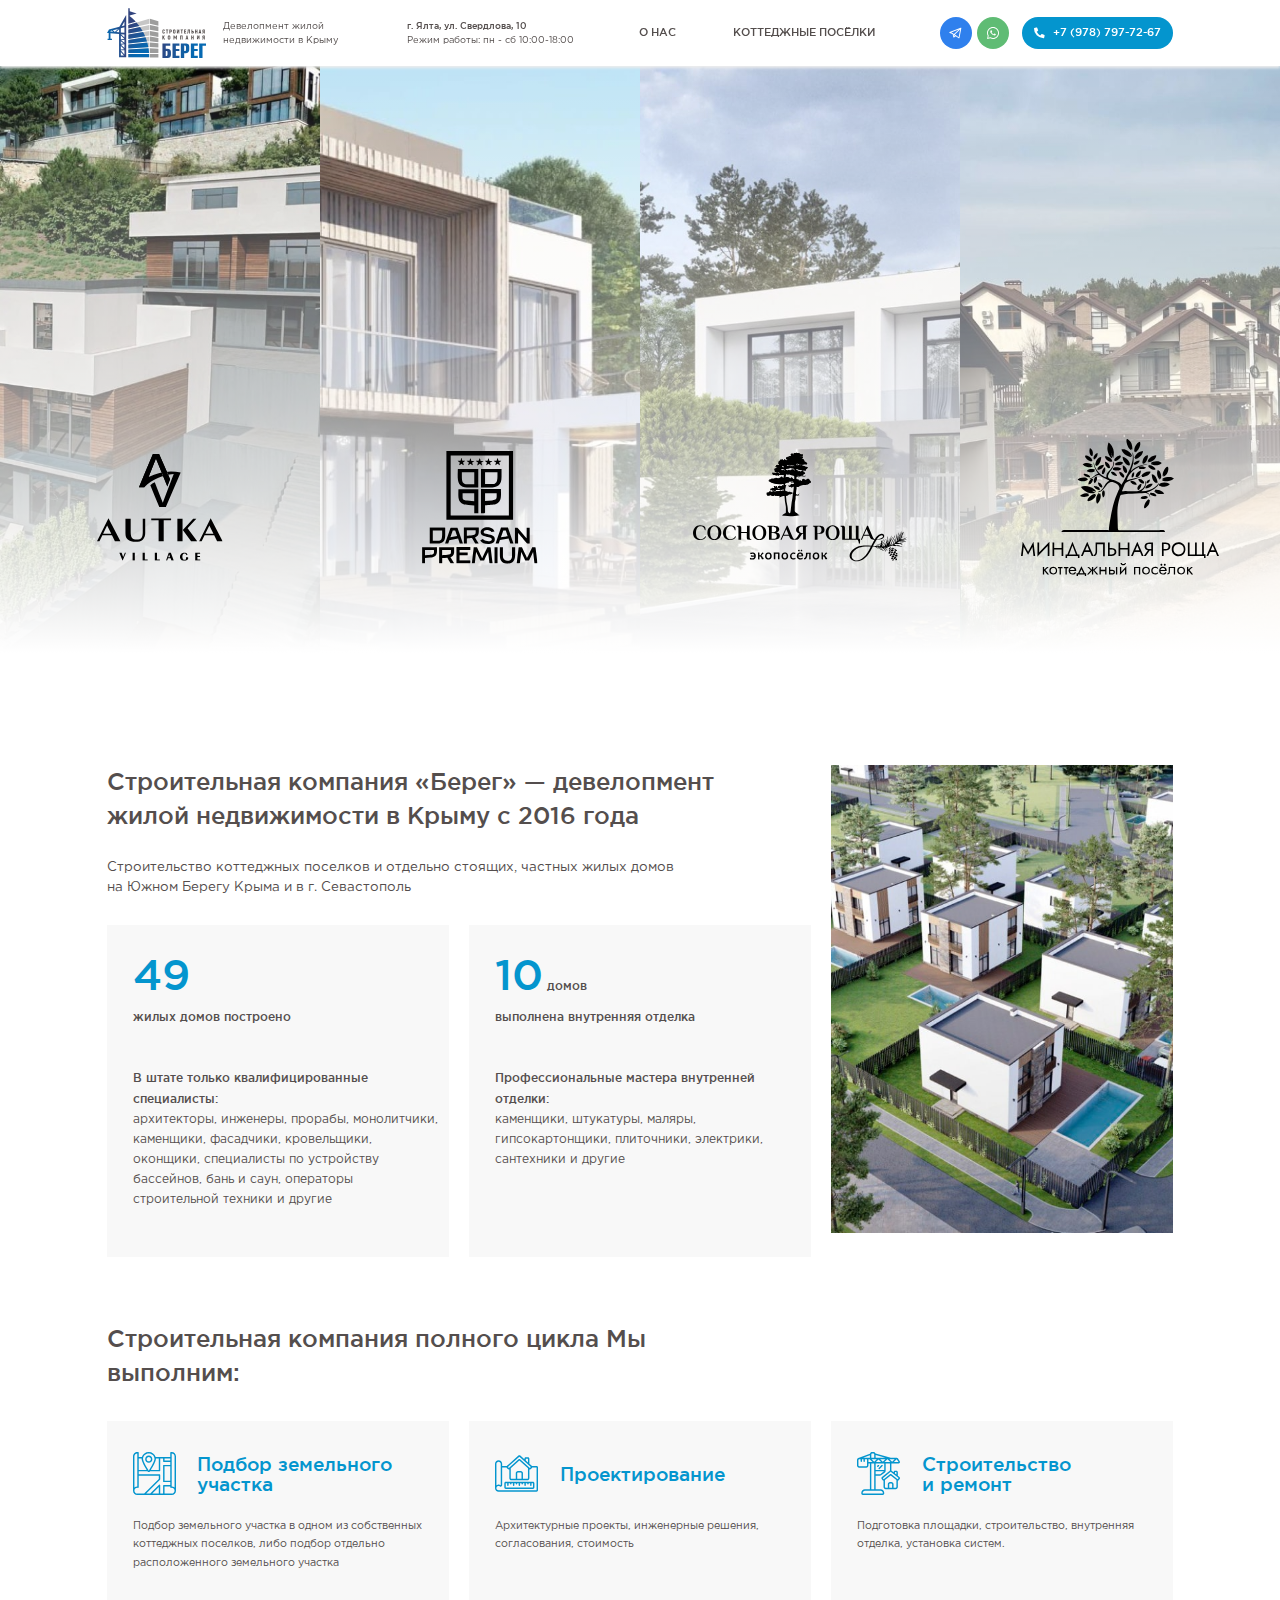
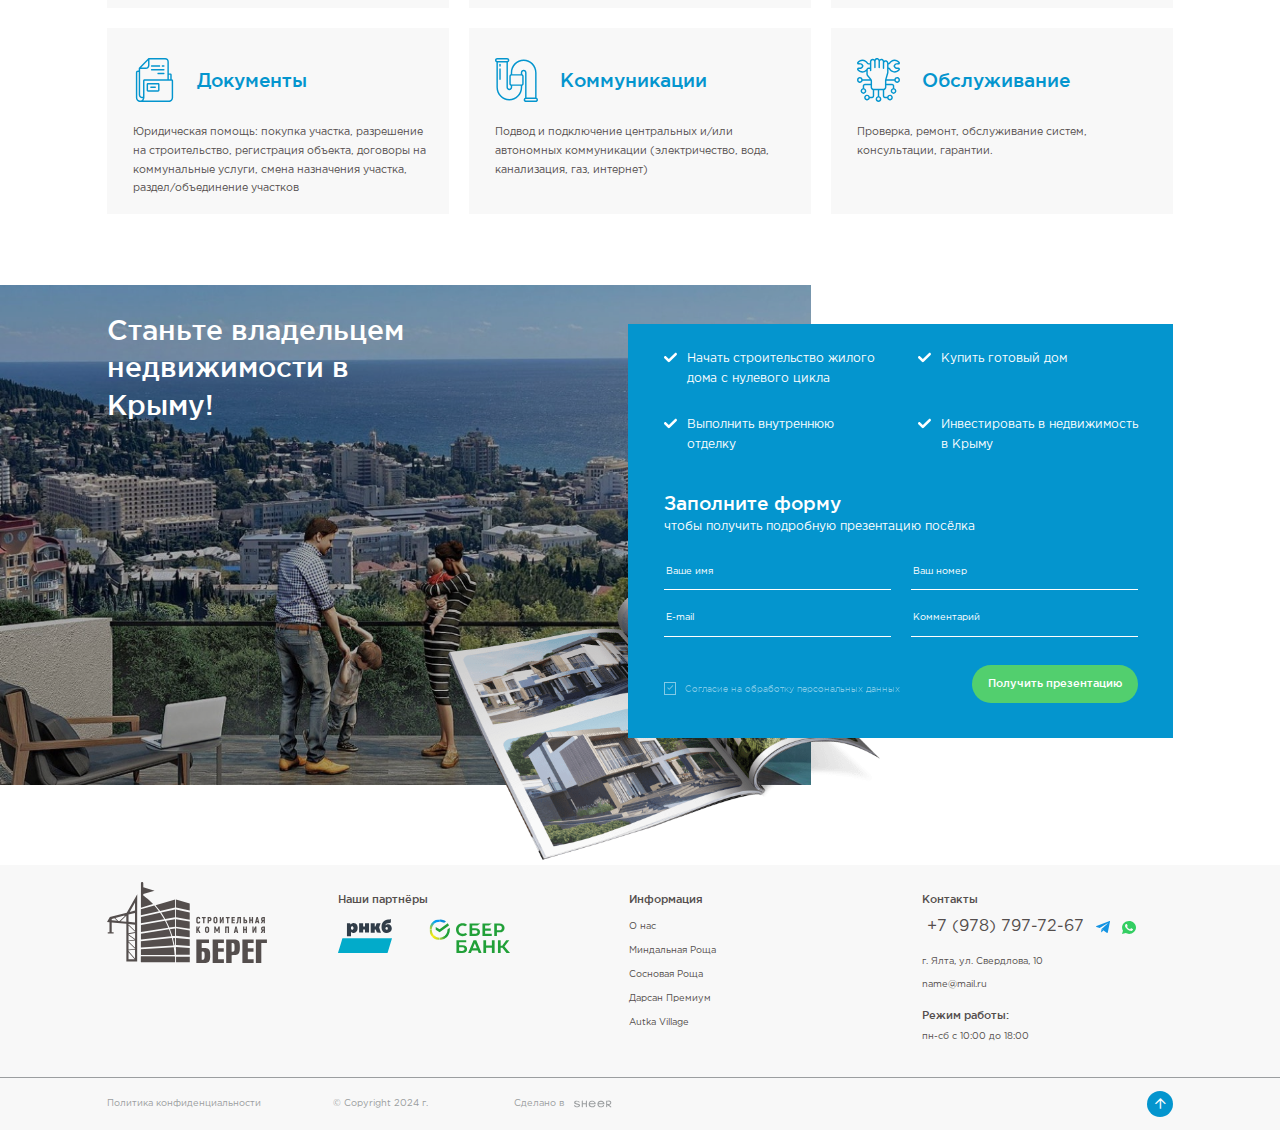
<file: index.html>
<!DOCTYPE html>
<!--[if lt IE 7]><html lang="ru" class="lt-ie9 lt-ie8 lt-ie7"><![endif]-->
<!--[if IE 7]><html lang="ru" class="lt-ie9 lt-ie8"><![endif]-->
<!--[if IE 8]><html lang="ru" class="lt-ie9"><![endif]-->
<!--[if gt IE 8]><!-->
<html lang="ru">
<!--<![endif]-->
<head>
	<meta charset="utf-8" />
	<title>Заголовок</title>
	<meta http-equiv="X-UA-Compatible" content="IE=edge" />
	<meta name="viewport" content="width=device-width, initial-scale=1, maximum-scale=1">
	<meta name="format-detection" content="telephone=no" />
	<link rel="shortcut icon" href="favicon.png" />
	<link rel="stylesheet" href="libs/bootstrap/bootstrap-grid.css" />
	<link rel="stylesheet" href="libs/fontawesome-free-5.12.0-web/css/all.min.css" />
	<link rel="stylesheet" href="libs/fancybox-master/dist/jquery.fancybox.min.css" />
	<link rel="stylesheet" href="libs/slick-1.5.9/slick/slick.css" />
	<link rel="stylesheet" href="libs/slick-1.5.9/slick/slick-theme.css" />
	<link rel="stylesheet" href="css/fonts.css" />
	<link rel="stylesheet" href="css/main.css?ver=1.1" />
	<link rel="stylesheet" href="css/media.css?ver=1.1" />
</head>
<body>

	<div class="wrapper">

		<header class="header">
			<div class="container">
				<div class="header__wrapper">
					<span class='sandwich'>
						<span class='sw-topper'></span>
						<span class='sw-bottom'></span>
						<span class='sw-footer'></span>
					</span>
					<div class="logo-wrap">
						<a href="#" class="logo">
							<img src="img/logo.svg" alt="alt">
						</a>
						<div class="logo-descr">Девелопмент жилой недвижимости в Крыму</div>
					</div>
					<div class="header__info">
						<p><strong>г. Ялта, ул. Свердлова, 10</strong></p>
						<p>Режим работы: пн - сб 10:00-18:00</p>
					</div>
					<ul class="menu">
						<li><a href="#">О нас</a></li>
						<li><a href="#">Коттеджные посёлки</a></li>
					</ul>
					<div class="header__contacts">
						<ul class="list-socials">
							<li><a href="#" target="_blank"><img src="img/tg.svg" alt="alt"></a></li>
							<li><a href="#" target="_blank"><img src="img/wp.svg" alt="alt"></a></li>
						</ul>
						<a href="tel:+79787977267" class="btn-main btn-main_phone"><i class="fas fa-phone-alt"></i>+7 (978) 797-72-67</a>
					</div>
				</div>
			</div>
			<div class="menu-mobile">
				<ul class="menu">
					<li><a href="#">О нас</a></li>
					<li><a href="#">Коттеджные посёлки</a></li>
				</ul>
				<div class="header__contacts">
					<ul class="list-socials">
						<li><a href="#" target="_blank"><img src="img/tg.svg" alt="alt"></a></li>
						<li><a href="#" target="_blank"><img src="img/wp.svg" alt="alt"></a></li>
					</ul>
					<a href="tel:+79787977267" class="btn-main"><i class="fas fa-phone-alt"></i>+7 (978) 797-72-67</a>
				</div>
				<div class="header__info">
					<p><strong>г. Ялта, ул. Свердлова, 10</strong></p>
					<p>Режим работы: пн - сб 10:00-18:00</p>
				</div>
			</div>
			<div class="menu-overlay"></div>
		</header>

		<section class="billbord">
			<div class="wrap-billbord">
				<a href="#" class="item-billbord">
					<span class="item-billbord__image">
						<img src="img/billbord1.jpg" alt="alt">
					</span>
					<span class="item-billbord__logo">
						<img src="img/logo_billbord1.svg" alt="alt">
					</span>
				</a>
				<a href="#" class="item-billbord">
					<span class="item-billbord__image">
						<img src="img/billbord2.jpg" alt="alt">
					</span>
					<span class="item-billbord__logo">
						<img src="img/logo_billbord2.svg" alt="alt">
					</span>
				</a>
				<a href="#" class="item-billbord">
					<span class="item-billbord__image">
						<img src="img/billbord3.jpg" alt="alt">
					</span>
					<span class="item-billbord__logo">
						<img src="img/logo_billbord3.svg" alt="alt">
					</span>
				</a>
				<a href="#" class="item-billbord">
					<span class="item-billbord__image">
						<img src="img/billbord4.jpg" alt="alt">
					</span>
					<span class="item-billbord__logo">
						<img src="img/logo_billbord4.svg" alt="alt">
					</span>
				</a>
			</div>
		</section>

		<section class="about">
			<div class="container">
				<div class="row">
					<div class="col-lg-8">
						<h2 class="title-section">Строительная компания «Берег» — девелопмент жилой недвижимости в Крыму с 2016 года</h2>
						<div class="descr-section">Строительство коттеджных поселков и отдельно стоящих, частных жилых домов на Южном Берегу Крыма и в г. Севастополь</div>
						<div class="row row_main">
							<div class="col-md-6">
								<div class="item-about">
									<div class="item-about__head"><span>49</span></div>
									<div class="item-about__title">жилых домов построено </div>
									<p><strong>В штате только квалифицированные специалисты:</strong></p>
									<p>архитекторы, инженеры, прорабы, монолитчики, каменщики, фасадчики, кровельщики, оконщики, специалисты по устройству бассейнов, бань и саун, операторы строительной техники и другие</p>
								</div>
							</div>
							<div class="col-md-6">
								<div class="item-about">
									<div class="item-about__head"><span>10</span> домов</div>
									<div class="item-about__title">выполнена внутренняя отделка</div>
									<p><strong>Профессиональные мастера внутренней отделки:</strong></p>
									<p>каменщики, штукатуры, маляры, гипсокартонщики, плиточники, электрики, сантехники и другие</p>
								</div>
							</div>
						</div>
					</div>
					<div class="col-lg-4">
						<img src="img/about.jpg" alt="alt">
					</div>
				</div>
			</div>
		</section>

		<section class="services">
			<div class="container">
				<h2 class="title-section">Строительная компания полного цикла Мы выполним:</h2>
				<div class="row row_main">
					<div class="col-lg-4 col-md-6">
						<div class="item-service">
							<div class="item-service__head"><img src="img/ic_service1.svg" alt="alt">Подбор земельного участка</div>
							<p>Подбор земельного участка в одном из собственных коттеджных поселков, либо подбор отдельно расположенного земельного участка</p>
						</div>
					</div>
					<div class="col-lg-4 col-md-6">
						<div class="item-service">
							<div class="item-service__head"><img src="img/ic_service2.svg" alt="alt">Проектирование</div>
							<p>Архитектурные проекты, инженерные решения, согласования, стоимость</p>
						</div>
					</div>
					<div class="col-lg-4 col-md-6">
						<div class="item-service">
							<div class="item-service__head"><img src="img/ic_service3.svg" alt="alt">Строительство <br>и ремонт</div>
							<p>Подготовка площадки, строительство, внутренняя отделка, установка систем.</p>
						</div>
					</div>
					<div class="col-lg-4 col-md-6">
						<div class="item-service">
							<div class="item-service__head"><img src="img/ic_service4.svg" alt="alt">Документы</div>
							<p>Юридическая помощь: покупка участка, разрешение на строительство, регистрация объекта, договоры на коммунальные услуги, смена назначения участка, раздел/объединение участков</p>
						</div>
					</div>
					<div class="col-lg-4 col-md-6">
						<div class="item-service">
							<div class="item-service__head"><img src="img/ic_service5.svg" alt="alt">Коммуникации</div>
							<p>Подвод и подключение центральных и/или автономных коммуникации (электричество, вода, канализация, газ, интернет)</p>
						</div>
					</div>
					<div class="col-lg-4 col-md-6">
						<div class="item-service">
							<div class="item-service__head"><img src="img/ic_service6.svg" alt="alt">Обслуживание</div>
							<p>Проверка, ремонт, обслуживание систем, консультации, гарантии.</p>
						</div>
					</div>
				</div>
			</div>
		</section>

		<section class="presentation">
			<div class="container">
				<div class="row">
					<div class="col-lg-8">
						<div class="presentation__wrap">
							<h2 class="title-section">Станьте владельцем  недвижимости в Крыму!</h2>
							<div class="presentation__image">
								<img src="img/presentation.jpg" alt="alt">
							</div>
							<div class="presentation__mockup">
								<img src="img/mockup.png" alt="alt">
							</div>
						</div>
					</div>
					<div class="col-lg-4">
						<div class="form-main">
							<ul class="list-block">
								<li>Начать строительство жилого дома с нулевого цикла</li>
								<li>Купить готовый дом</li>
								<li>Выполнить внутреннюю отделку</li>
								<li>Инвестировать в недвижимость в Крыму</li>
							</ul>
							<div class="form-main__title">Заполните форму</div>
							<div class="form-main__descr">чтобы получить подробную презентацию посёлка</div>
							<form>
								<div class="row">
									<div class="col-md-6">
										<div class="item-form">
											<input type="text" placeholder="Ваше имя" required="required">
										</div>
									</div>
									<div class="col-md-6">
										<div class="item-form">
											<input type="tel" placeholder="Ваш номер" class="input-phone" inputmode="numeric" required="required">
										</div>
									</div>
									<div class="col-md-6">
										<div class="item-form">
											<input type="email" placeholder="E-mail" required="required">
										</div>
									</div>
									<div class="col-md-6">
										<div class="item-form">
											<input type="text" placeholder="Комментарий">
										</div>
									</div>
								</div>
								<div class="form-main__bottom">
									<div class="checkbox">
										<label>
											<input type="checkbox" required="required" checked="checked" />
											<span>Согласие на обработку персональных данных</span>
										</label>
									</div>
									<input type="submit" value="Получить презентацию" class="btn-main btn-main_page">
								</div>
							</form>
						</div>
					</div>
				</div>
			</div>
		</section>

		<footer class="footer">
			<div class="container">
				<div class="row">
					<div class="col-lg-2">
						<div class="footer__logo">
							<a href="#" class="logo">
								<img src="img/logo2.svg" alt="alt">
							</a>
							<div class="logo-descr">Девелопмент жилой недвижимости в Крыму</div>
						</div>
					</div>
					<div class="col-lg-3 col_partners">
						<div class="footer__partners">
							<div class="footer__title">Наши партнёры <i class="far fa-chevron-down"></i></div>
							<div class="footer__content">
								<ul class="list-partners">
									<li><img src="img/partner1.svg" alt="alt"></li>
									<li><img src="img/partner2.svg" alt="alt"></li>
								</ul>
							</div>
						</div>
					</div>
					<div class="col-lg-4">
						<div class="footer__column">
							<div class="footer__title">Информация <i class="far fa-chevron-down"></i></div>
							<div class="footer__content">
								<ul class="footer__nav">
									<li><a href="#">О нас</a></li>
									<li><a href="#">Миндальная Роща</a></li>
									<li><a href="#">Сосновая Роща</a></li>
									<li><a href="#">Дарсан Премиум</a></li>
									<li><a href="#">Autka Village</a></li>
								</ul>
							</div>
						</div>
					</div>
					<div class="col-lg-3 col_contacts">
						<div class="footer__title">Контакты <i class="far fa-chevron-down"></i></div>
						<div class="footer__content">
							<div class="contacts-line">
								<a href="tel:+79787977267" class="phone-main"> +7 (978) 797-72-67</a>
								<ul class="socials-main">
									<li><a href="#" target="_blank"><img src="img/tg2.svg" alt="alt"></a></li>
									<li><a href="#" target="_blank"><img src="img/wp2.svg" alt="alt"></a></li>
								</ul>
							</div>
							<p>г. Ялта, ул. Свердлова, 10</p>
							<p><a href="mailto:name@mail.ru">name@mail.ru</a></p>
							<div class="footer__subtitle">Режим работы:</div>
							<p>пн-сб с 10:00 до 18:00</p>
						</div>
					</div>
				</div>
			</div>
			<div class="footer-bottom">
				<div class="container">
					<div class="row align-items-center">
						<div class="col-lg">
							<a href="#">Политика конфиденциальности </a>
						</div>
						<div class="col-lg-2">
							<p>© Copyright  2024 г.</p>
						</div>
						<div class="col-lg">
							<div class="create">Сделано в <a href="#"><img src="img/copy.svg" alt="alt"></a></div>
						</div>
						<div class="col-xl-5 col-lg-4">
							<a href="#" class="btn-top"><i class="far fa-arrow-up"></i></a>
						</div>
					</div>
				</div>
			</div>
		</footer>
		
	</div>

	<!--[if lt IE 9]>
	<script src="libs/html5shiv/es5-shim.min.js"></script>
	<script src="libs/html5shiv/html5shiv.min.js"></script>
	<script src="libs/html5shiv/html5shiv-printshiv.min.js"></script>
	<script src="libs/respond/respond.min.js"></script>
	<![endif]-->
	<script src="libs/jquery/jquery-3.6.0.min.js"></script>
	<script src="libs/jquery-mousewheel/jquery.mousewheel.min.js"></script>
	<script src="libs/fancybox-master/dist/jquery.fancybox.min.js"></script>
	<script src="libs/slick-1.5.9/slick/slick.min.js"></script>
	<script src="libs/scroll2id/PageScroll2id.min.js"></script>
	<script src="libs/mask/jquery.maskedinput.js"></script>
	<script src="libs/jQueryFormStyler-master/jquery.formstyler.min.js"></script>
	<script src="js/common.js?ver=1.1"></script>
	<!-- Yandex.Metrika counter --><!-- /Yandex.Metrika counter -->
	<!-- Google Analytics counter --><!-- /Google Analytics counter -->
</body>
</html>
</file>
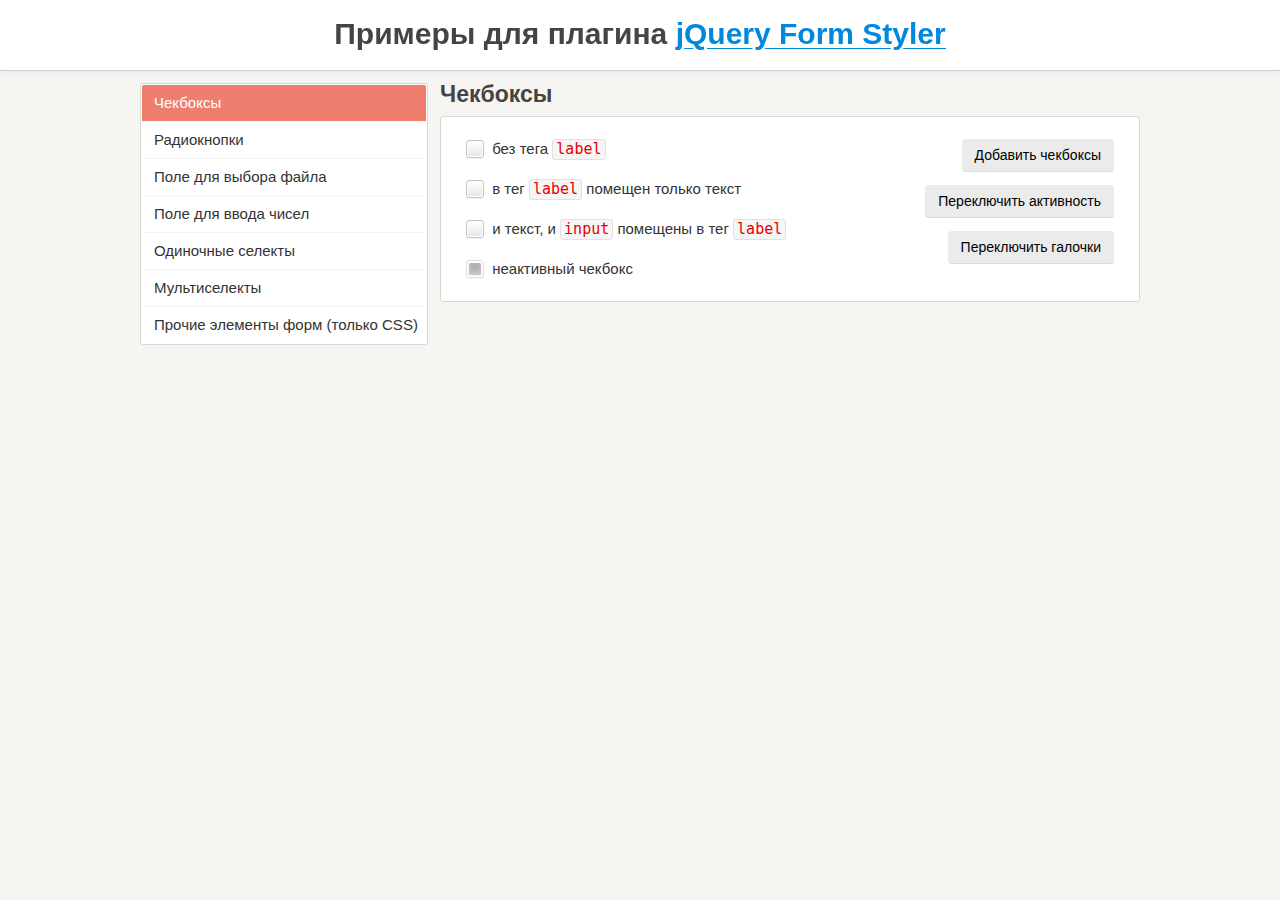
<file: libs/jQueryFormStyler-master/demo/index.html>
<!DOCTYPE html>
<html>
<head>
	<meta charset="utf-8" />
	<meta name="viewport" content="width=device-width, initial-scale=1.0" />
	<title>Примеры для плагина jQuery Form Styler</title>
	<link href="demo.css" rel="stylesheet" />
	<link href="../jquery.formstyler.css" rel="stylesheet" />
	<script src="http://ajax.googleapis.com/ajax/libs/jquery/1.11.3/jquery.min.js"></script>
	<script src="../jquery.formstyler.js"></script>
	<script>
		(function($) {
		$(function() {
			$('input, select').styler({
				selectSearch: true
			});
		});
		})(jQuery);
	</script>
	<script src="demo.js"></script>
</head>

<body>

<h1>Примеры для плагина <a href="http://dimox.name/jquery-form-styler/">jQuery Form Styler</a></h1>

<form method="post">
<div class="wrapper">

	<ul class="menu">
		<li class="current" data-hash="checkbox">Чекбоксы</li>
		<li data-hash="radio">Радиокнопки</li>
		<li data-hash="file">Поле для выбора файла</li>
		<li data-hash="number">Поле для ввода чисел</li>
		<li data-hash="select">Одиночные селекты</li>
		<li data-hash="multiselect">Мультиселекты</li>
		<li data-hash="css">Прочие элементы форм (только CSS)</li>
	</ul>

	<div class="content">

		<div class="box visible">
			<h2>Чекбоксы</h2>

			<div class="section lh">
				<div class="buttons">
					<button type="submit" class="button  add-checkbox">Добавить чекбоксы</button>
					<button type="submit" class="button  disable-input">Переключить активность</button>
					<button type="submit" class="button  check">Переключить галочки</button>
				</div>
				<input type="checkbox" /> без тега <code>label</code><br />
				<span id="r"><input type="checkbox" id="checkbox1" /></span> <label for="checkbox1"> в тег <code>label</code> помещен только текст</label><br />
				<label><input type="checkbox" /> и текст, и <code>input</code> помещены в тег <code>label</code></label><br />
				<label><input type="checkbox" disabled checked /> неактивный чекбокс</label>
			</div><!-- .section -->
		</div><!-- .box -->

		<div class="box">
			<h2>Радиокнопки</h2>

			<div class="section lh">
				<div class="buttons">
					<button type="submit" class="button  add-radio">Добавить радиокнопки</button>
					<button type="submit" class="button  disable-input">Переключить активность</button>
				</div>
				<input type="radio" name="radio" /> без тега <code>label</code><br />
				<input type="radio" name="radio" id="radio1" /> <label for="radio1"> в тег <code>label</code> помещен только текст</label><br />
				<label><input type="radio" name="radio" /> и текст, и <code>input</code> помещены в тег <code>label</code></label><br />
				<label><input type="radio" name="radio" disabled /> неактивная радиокнопка</label>
			</div><!-- .section -->
		</div><!-- .box -->

		<div class="box">
			<h2>Поле для выбора файла</h2>

			<div class="section">
				<div class="buttons">
					<button type="submit" class="button  add-file">Добавить поле</button>
					<button type="submit" class="button  disable-input">Переключить активность</button>
				</div>
				<input type="file" />
			</div><!-- .section -->
		</div><!-- .box -->

		<div class="box">
			<h2>Поле для ввода чисел</h2>

			<div class="section">
				<div class="buttons">
					<button type="submit" class="button  add-number">Добавить поле</button>
					<button type="submit" class="button  disable-input">Переключить активность</button>
				</div>
				<p>Поле без атрибутов.</p>
				<input type="number" />
			</div><!-- .section -->

			<div class="section">
				<p>Поле с атрибутами <code>min="0" max="100" step="5"</code>.</p>
				<input type="number" min="0" max="100" step="5" />
			</div><!-- .section -->

			<div class="section  number-plus-minus">
			<p>Другой вид переключателей.</p>
				<input type="number" />
			</div><!-- .section -->
		</div><!-- .box -->

		<div class="box">

			<h2>Одиночные селекты</h2>

			<p style="color: #43C617">По умолчанию ширина селекта на этой странице установлена 250 пикселей.</p>

			<div class="section">
				<div class="buttons">
					<button type="submit" class="button  add-select">Добавить селект</button>
					<button type="submit" class="button  add-options">Добавить пункты в список</button>
					<button type="submit" class="button  disable-select">Переключить активность селекта</button>
					<button type="submit" class="button  disable-options">Переключить активность пунктов</button>
				</div>
				<p><strong>Простой селект</strong> с несколькими пунктами, <br />один из них неактивный.</p>
				<select>
					<option>-- Выберите --</option>
					<option>Пункт 1</option>
					<option>Пункт 2</option>
					<option disabled>Пункт 3</option>
					<option>Пункт 4</option>
					<option>Пункт 5</option>
				</select>
			</div><!-- .section -->

			<div class="section">

				<p>Селект <strong>без заданной ширины</strong>, имеющий пункт <strong>с длинным текстом</strong>.</p>
				<select class="width-auto">
					<option>-- Выберите --</option>
					<option>Пункт 1</option>
					<option>Пункт 2</option>
					<option>Какой-то пункт с очень-очень-очень длинным-длинным-длинным текстом</option>
					<option>Пункт 4</option>
					<option>Пункт 5</option>
				</select>

				<br /><br />

				<p>Селект <strong>с шириной 200 пикселей</strong>, имеющий пункт <strong>с длинным текстом</strong>.</p>
				<select class="width-200">
					<option>-- Выберите --</option>
					<option>Пункт 1</option>
					<option>Пункт 2</option>
					<option>Какой-то пункт с очень-очень-очень длинным-длинным-длинным текстом</option>
					<option>Пункт 4</option>
					<option>Пункт 5</option>
				</select>

			</div><!-- .section -->

			<div class="section">

				<div class="sec maxheight">
					<p>Выпадающий список этого селекта <br /><strong>органичен по высоте</strong>.</p>
					<select>
						<option>-- Выберите --</option>
						<option>Пункт 1</option>
						<option>Пункт 2</option>
						<option>Пункт 3</option>
						<option>Пункт 4</option>
						<option>Пункт 5</option>
						<option>Пункт 6</option>
						<option>Пункт 7</option>
						<option>Пункт 8</option>
						<option>Пункт 9</option>
						<option>Пункт 10</option>
						<option>Пункт 11</option>
						<option>Пункт 12</option>
						<option>Пункт 13</option>
						<option>Пункт 14</option>
						<option>Пункт 15</option>
						<option>Пункт 16</option>
						<option>Пункт 17</option>
						<option>Пункт 18</option>
						<option>Пункт 19</option>
						<option>Пункт 20</option>
						<option>Пункт 21</option>
						<option>Пункт 22</option>
						<option>Пункт 23</option>
						<option>Пункт 24</option>
						<option>Пункт 25</option>
						<option>Пункт 26</option>
						<option>Пункт 27</option>
						<option>Пункт 28</option>
						<option>Пункт 29</option>
						<option>Пункт 30</option>
					</select>
				</div><!-- .sec -->

				<div class="sec">
					<p>Селект <strong>с длинным списком</strong>, не ограниченным максимальной высотой.</p>
					<select>
						<option>-- Выберите --</option>
						<option>Пункт 1</option>
						<option>Пункт 2</option>
						<option>Пункт 3</option>
						<option>Пункт 4</option>
						<option>Пункт 5</option>
						<option>Пункт 6</option>
						<option>Пункт 7</option>
						<option>Пункт 8</option>
						<option>Пункт 9</option>
						<option>Пункт 10</option>
						<option>Пункт 11</option>
						<option>Пункт 12</option>
						<option>Пункт 13</option>
						<option>Пункт 14</option>
						<option>Пункт 15</option>
						<option>Пункт 16</option>
						<option>Пункт 17</option>
						<option>Пункт 18</option>
						<option>Пункт 19</option>
						<option>Пункт 20</option>
						<option>Пункт 21</option>
						<option>Пункт 22</option>
						<option>Пункт 23</option>
						<option>Пункт 24</option>
						<option>Пункт 25</option>
						<option>Пункт 26</option>
						<option>Пункт 27</option>
						<option>Пункт 28</option>
						<option>Пункт 29</option>
						<option>Пункт 30</option>
						<option>Пункт 31</option>
						<option>Пункт 32</option>
						<option>Пункт 33</option>
						<option>Пункт 34</option>
						<option>Пункт 35</option>
						<option>Пункт 36</option>
						<option>Пункт 37</option>
						<option>Пункт 38</option>
						<option>Пункт 39</option>
						<option>Пункт 40</option>
						<option>Пункт 41</option>
						<option>Пункт 42</option>
						<option>Пункт 43</option>
						<option>Пункт 44</option>
						<option>Пункт 45</option>
						<option>Пункт 46</option>
						<option>Пункт 47</option>
						<option>Пункт 48</option>
						<option>Пункт 49</option>
						<option>Пункт 50</option>
						<option>Пункт 51</option>
						<option>Пункт 52</option>
						<option>Пункт 53</option>
						<option>Пункт 54</option>
						<option>Пункт 55</option>
						<option>Пункт 56</option>
						<option>Пункт 57</option>
						<option>Пункт 58</option>
						<option>Пункт 59</option>
						<option>Пункт 60</option>
						<option>Пункт 61</option>
						<option>Пункт 62</option>
						<option>Пункт 63</option>
						<option>Пункт 64</option>
						<option>Пункт 65</option>
						<option>Пункт 66</option>
						<option>Пункт 67</option>
						<option>Пункт 68</option>
						<option>Пункт 69</option>
						<option>Пункт 70</option>
						<option>Пункт 71</option>
						<option>Пункт 72</option>
						<option>Пункт 73</option>
						<option>Пункт 74</option>
						<option>Пункт 75</option>
						<option>Пункт 76</option>
						<option>Пункт 77</option>
						<option>Пункт 78</option>
						<option>Пункт 79</option>
						<option>Пункт 80</option>
						<option>Пункт 81</option>
						<option>Пункт 82</option>
						<option>Пункт 83</option>
						<option>Пункт 84</option>
						<option>Пункт 85</option>
						<option>Пункт 86</option>
						<option>Пункт 87</option>
						<option>Пункт 88</option>
						<option>Пункт 89</option>
						<option>Пункт 90</option>
						<option>Пункт 91</option>
						<option>Пункт 92</option>
						<option>Пункт 93</option>
						<option>Пункт 94</option>
						<option>Пункт 95</option>
						<option>Пункт 96</option>
						<option>Пункт 97</option>
						<option>Пункт 98</option>
						<option>Пункт 99</option>
						<option>Пункт 100</option>
					</select>
				</div><!-- .sec -->

			</div><!-- .section -->

			<div class="section">

				<div class="sec">
					<p>Проверяем, правильное ли значение передается при изменении. У оригинального селекта прописано: <code>onchange="alert(this.value)"</code>.</p>
					<select onchange="alert(this.value)">
						<option>-- Выберите --</option>
						<option>Пункт 1</option>
						<option>Пункт 2</option>
						<option>Пункт 3</option>
						<option>Пункт 4</option>
						<option>Пункт 5</option>
					</select>
				</div><!-- .sec -->

				<div class="sec">
					<p>Селект <strong>с замещающим текстом</strong> (placeholder). Текст "-- Выберите --" задан не через тег <code>option</code>, а через атрибут <code>data-placeholder</code>.</p>
					<select data-placeholder="-- Выберите --">
						<option label="-"></option>
						<option>Пункт 1</option>
						<option>Пункт 2</option>
						<option>Пункт 3</option>
						<option>Пункт 4</option>
						<option>Пункт 5</option>
					</select>
				</div><!-- .sec -->

			</div><!-- .section -->

			<div class="section">

				<div class="sec">
					<p>Селект <strong>с группировкой пунктов</strong> <br />(используется тег <code>optgroup</code>), один из них неактивный.</p>
					<select>
						<option>-- Выберите --</option>
						<optgroup label="Группа 1">
							<option>Пункт 1.1</option>
							<option>Пункт 1.2</option>
							<option>Пункт 1.3</option>
						</optgroup>
						<optgroup label="Группа 2">
							<option>Пункт 2.1</option>
							<option disabled>Пункт 2.2</option>
							<option>Пункт 2.3</option>
						</optgroup>
					</select>
				</div><!-- .sec -->

				<div class="sec">
					<p>Селект с выделением групп <strong>разными цветами</strong> (указаны классы <code>.color1</code> и <code>.color2</code> для <code>optgroup</code>).</p>
					<select>
						<option>-- Выберите --</option>
						<optgroup label="Группа 1" class="color1">
							<option>Пункт 1.1</option>
							<option>Пункт 1.2</option>
							<option>Пункт 1.3</option>
						</optgroup>
						<optgroup label="Группа 2" class="color2">
							<option>Пункт 2.1</option>
							<option>Пункт 2.2</option>
							<option>Пункт 2.3</option>
						</optgroup>
					</select>
				</div><!-- .sec -->

			</div><!-- .section -->

			<div class="section">

				<div class="sec showChanged">
					<p>Показываем, что селект изменен, используя класс <code>.changed</code> (появляется зеленая обводка).</p>
					<select>
						<option>-- Выберите --</option>
						<option>Пункт 1</option>
						<option>Пункт 2</option>
						<option>Пункт 3</option>
						<option>Пункт 4</option>
						<option>Пункт 5</option>
					</select>
				</div><!-- .sec -->

				<div class="sec lang">
					<p>Класс, указаннный для <code>option</code>, передается свернутом селекту, благодаря чему мы в нем видим флаг.</p>
					<select>
						<option>-- Выберите язык --</option>
						<option class="lang-en">Английский</option>
						<option class="lang-es">Испанский</option>
						<option class="lang-de">Немецкий</option>
						<option class="lang-ru">Русский</option>
						<option class="lang-fr">Французский</option>
					</select>
				</div><!-- .sec -->

			</div><!-- .section -->

			<br /><br /><br /><br /><br /><br /><br /><br /><br /><br />

		</div><!-- .box -->

		<div class="box">

			<h2>Мультиселекты</h2>

			<div class="section">
				<div class="buttons">
					<button type="submit" class="button  add-select  multiple">Добавить селект</button>
					<button type="submit" class="button  add-options">Добавить пункты в список</button>
					<button type="submit" class="button  disable-select">Переключить активность селекта</button>
					<button type="submit" class="button  disable-options">Переключить активность пунктов</button>
				</div>
				<p><strong>Мультиселект</strong>, один из пунктов неактивный, <br />параметр <code>size</code> не указан.</p>
				<select multiple>
					<option>-- Выберите --</option>
					<option>Пункт 1</option>
					<option>Пункт 2</option>
					<option disabled>Пункт 3</option>
					<option>Пункт 4</option>
					<option>Пункт 5</option>
				</select>
			</div><!-- .section -->

			<div class="section">
				<p>Мультиселект <strong>с параметром</strong> <code>size</code> <strong>равным</strong> <code>6</code> и <strong>с заданной шириной</strong> (400 пикселей).</p>
				<select multiple size="6" class="width-400">
					<option>-- Выберите один или несколько пунктов --</option>
					<option>Пункт 1</option>
					<option>Пункт 2</option>
					<option>Пункт 3</option>
					<option>Пункт 4</option>
					<option>Пункт 5</option>
				</select>
			</div><!-- .section -->

			<div class="section">

				<div class="sec">
					<p>Мультиселект <strong>с группировкой пунктов</strong> (используется тег <code>optgroup</code>), один из них неактивный.</p>
					<select multiple size="9">
						<option>-- Выберите --</option>
						<optgroup label="Группа 1">
							<option>Пункт 1.1</option>
							<option>Пункт 1.2</option>
							<option>Пункт 1.3</option>
						</optgroup>
						<optgroup label="Группа 2">
							<option>Пункт 2.1</option>
							<option disabled>Пункт 2.2</option>
							<option>Пункт 2.3</option>
						</optgroup>
					</select>
				</div><!-- .sec -->

				<div class="sec">
					<p>Мультиселект с выделением групп <strong>разными цветами</strong> (указаны классы <code>.color1</code> и <code>.color2</code> для <code>optgroup</code>).</p>
					<select multiple size="9">
						<option>-- Выберите --</option>
						<optgroup label="Группа 1" class="color1">
							<option>Пункт 1.1</option>
							<option>Пункт 1.2</option>
							<option>Пункт 1.3</option>
						</optgroup>
						<optgroup label="Группа 2" class="color2">
							<option>Пункт 2.1</option>
							<option>Пункт 2.2</option>
							<option>Пункт 2.3</option>
						</optgroup>
					</select>
				</div><!-- .sec -->

			</div><!-- .section -->

		</div><!-- .box -->

		<div class="box">

			<h2>Прочие элементы форм (только CSS)</h2>

			<div class="section css">
				<p>Стилизация данных элементов <strong>не требует наличия плагина</strong>.</p>

				<input class="styler" type="text" size="60" placeholder="Однострочное текстовое поле..." /> <code>&lt;input type="text"></code>

				<input class="styler" type="password" size="60" placeholder="Поле для ввода пароля..." /> <code>&lt;input type="password"></code>

				<textarea class="styler" cols="60" rows="5" placeholder="Многострочное текстовое поле..."></textarea> <code>&lt;textarea>&lt;/textarea></code><br />

				<input class="styler" type="button" value="Кнопка" /> <code>&lt;input type="button"></code><br />

				<button class="styler" type="submit">Кнопка</button> <code>&lt;button>&lt;/button></code><br />

				<input class="styler" type="reset" value="Сброс" /> <code>&lt;input type="reset"></code><br />

				<input class="styler" type="button" value="Кнопка неактивная" disabled /> <code>&lt;input type="button" disabled></code><br />
				<button class="styler" type="submit" disabled>Кнопка неактивная</button> <code>&lt;button disabled>&lt;/button></code>

			</div><!-- .section -->

		</div><!-- .box -->

	</div><!-- .content -->

</div><!-- .wrapper -->
</form>

</body>
</html>
</file>
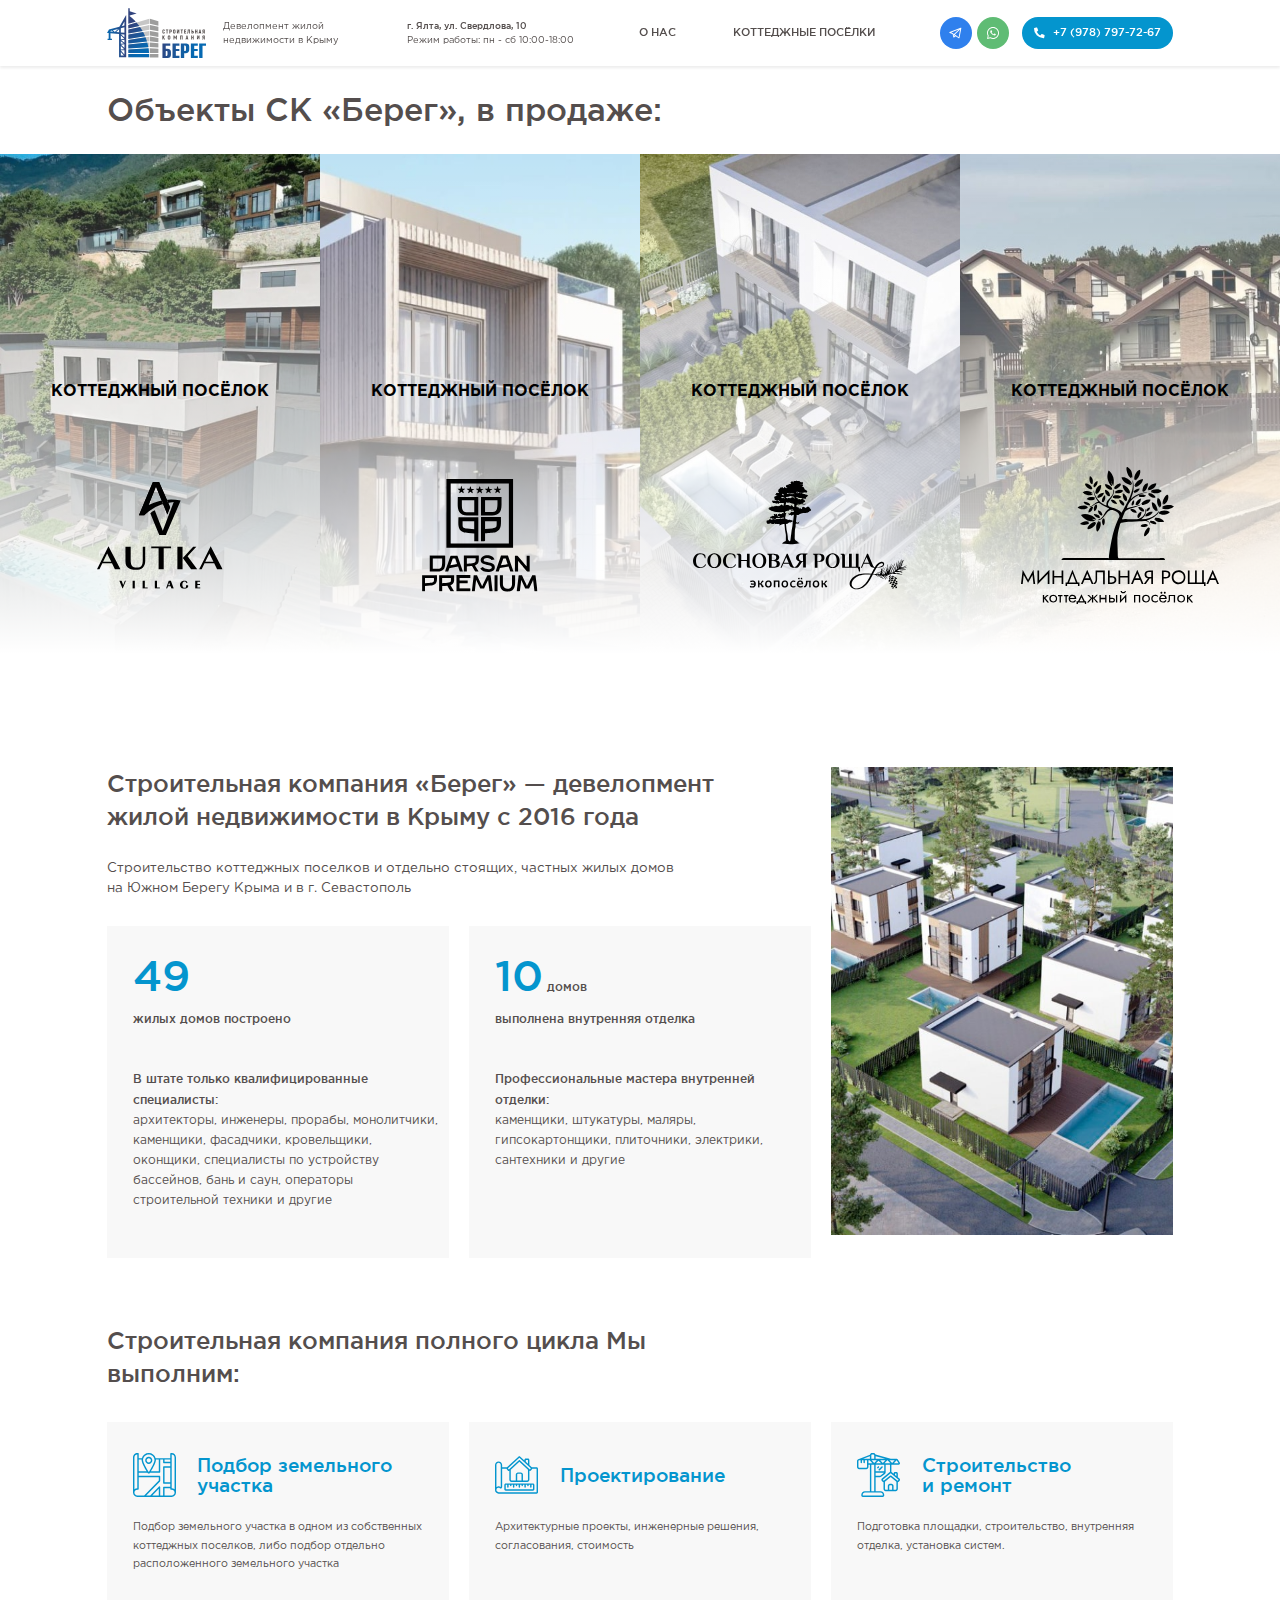
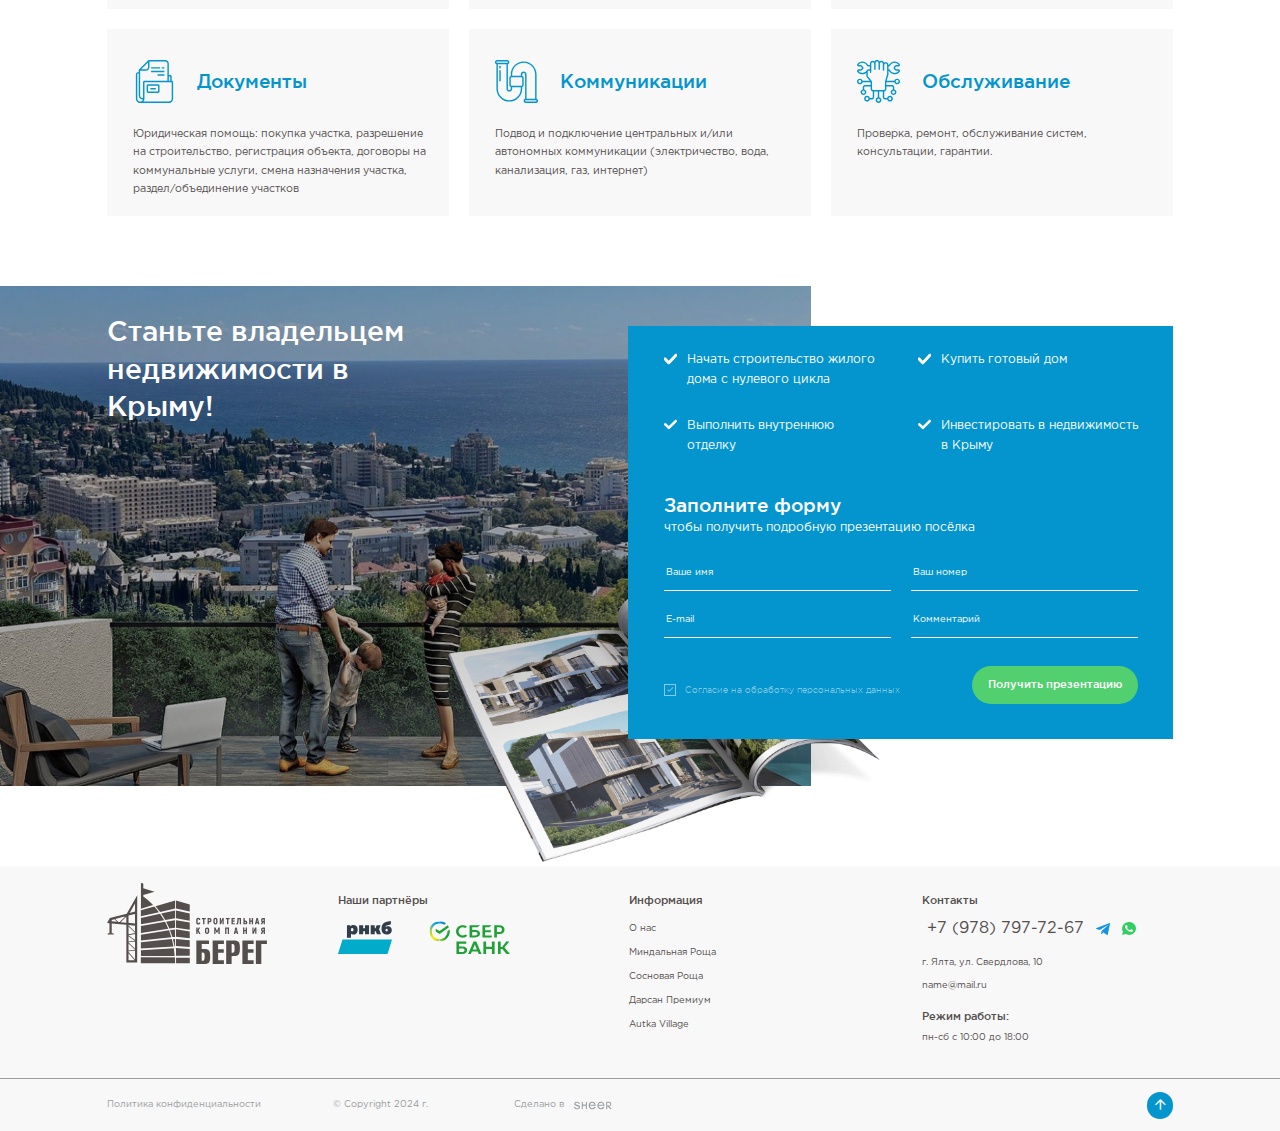
<file: index-2.html>
<!DOCTYPE html>
<!--[if lt IE 7]><html lang="ru" class="lt-ie9 lt-ie8 lt-ie7"><![endif]-->
<!--[if IE 7]><html lang="ru" class="lt-ie9 lt-ie8"><![endif]-->
<!--[if IE 8]><html lang="ru" class="lt-ie9"><![endif]-->
<!--[if gt IE 8]><!-->
<html lang="ru">
<!--<![endif]-->
<head>
	<meta charset="utf-8" />
	<title>Заголовок</title>
	<meta http-equiv="X-UA-Compatible" content="IE=edge" />
	<meta name="viewport" content="width=device-width, initial-scale=1, maximum-scale=1">
	<meta name="format-detection" content="telephone=no" />
	<link rel="shortcut icon" href="favicon.png" />
	<link rel="stylesheet" href="libs/bootstrap/bootstrap-grid.css" />
	<link rel="stylesheet" href="libs/fontawesome-free-5.12.0-web/css/all.min.css" />
	<link rel="stylesheet" href="libs/fancybox-master/dist/jquery.fancybox.min.css" />
	<link rel="stylesheet" href="libs/slick-1.5.9/slick/slick.css" />
	<link rel="stylesheet" href="libs/slick-1.5.9/slick/slick-theme.css" />
	<link rel="stylesheet" href="css/fonts.css" />
	<link rel="stylesheet" href="css/main.css?ver=1.1" />
	<link rel="stylesheet" href="css/media.css?ver=1.1" />
</head>
<body>

	<div class="wrapper">

		<header class="header">
			<div class="container">
				<div class="header__wrapper">
					<span class='sandwich'>
						<span class='sw-topper'></span>
						<span class='sw-bottom'></span>
						<span class='sw-footer'></span>
					</span>
					<div class="logo-wrap">
						<a href="#" class="logo">
							<img src="img/logo.svg" alt="alt">
						</a>
						<div class="logo-descr">Девелопмент жилой недвижимости в Крыму</div>
					</div>
					<div class="header__info">
						<p><strong>г. Ялта, ул. Свердлова, 10</strong></p>
						<p>Режим работы: пн - сб 10:00-18:00</p>
					</div>
					<ul class="menu">
						<li><a href="#">О нас</a></li>
						<li><a href="#">Коттеджные посёлки</a></li>
					</ul>
					<div class="header__contacts">
						<ul class="list-socials">
							<li><a href="#" target="_blank"><img src="img/tg.svg" alt="alt"></a></li>
							<li><a href="#" target="_blank"><img src="img/wp.svg" alt="alt"></a></li>
						</ul>
						<a href="tel:+79787977267" class="btn-main btn-main_phone"><i class="fas fa-phone-alt"></i>+7 (978) 797-72-67</a>
					</div>
				</div>
			</div>
			<div class="menu-mobile">
				<ul class="menu">
					<li><a href="#">О нас</a></li>
					<li><a href="#">Коттеджные посёлки</a></li>
				</ul>
				<div class="header__contacts">
					<ul class="list-socials">
						<li><a href="#" target="_blank"><img src="img/tg.svg" alt="alt"></a></li>
						<li><a href="#" target="_blank"><img src="img/wp.svg" alt="alt"></a></li>
					</ul>
					<a href="tel:+79787977267" class="btn-main"><i class="fas fa-phone-alt"></i>+7 (978) 797-72-67</a>
				</div>
				<div class="header__info">
					<p><strong>г. Ялта, ул. Свердлова, 10</strong></p>
					<p>Режим работы: пн - сб 10:00-18:00</p>
				</div>
			</div>
			<div class="menu-overlay"></div>
		</header>

		<section class="billbord billbord_main">
			<div class="container">
				<h1 class="title-big">Объекты СК «Берег», в продаже:</h1>
			</div>
			<div class="wrap-billbord">
				<a href="#" class="item-billbord">
					<span class="item-billbord__image">
						<img src="img/billbord1_1.jpg" alt="alt">
					</span>
					<span class="item-billbord__title">Коттеджный посёлок</span>
					<span class="item-billbord__logo">
						<img src="img/logo_billbord1.svg" alt="alt">
					</span>
				</a>
				<a href="#" class="item-billbord">
					<span class="item-billbord__image">
						<img src="img/billbord1_2.jpg" alt="alt">
					</span>
					<span class="item-billbord__title">Коттеджный посёлок</span>
					<span class="item-billbord__logo">
						<img src="img/logo_billbord2.svg" alt="alt">
					</span>
				</a>
				<a href="#" class="item-billbord">
					<span class="item-billbord__image">
						<img src="img/billbord1_3.jpg" alt="alt">
					</span>
					<span class="item-billbord__title">Коттеджный посёлок</span>
					<span class="item-billbord__logo">
						<img src="img/logo_billbord3.svg" alt="alt">
					</span>
				</a>
				<a href="#" class="item-billbord">
					<span class="item-billbord__image">
						<img src="img/billbord1_4.jpg" alt="alt">
					</span>
					<span class="item-billbord__title">Коттеджный посёлок</span>
					<span class="item-billbord__logo">
						<img src="img/logo_billbord4.svg" alt="alt">
					</span>
				</a>
			</div>
		</section>

		<section class="about">
			<div class="container">
				<div class="row">
					<div class="col-lg-8">
						<h2 class="title-section">Строительная компания «Берег» — девелопмент жилой недвижимости в Крыму с 2016 года</h2>
						<div class="descr-section">Строительство коттеджных поселков и отдельно стоящих, частных жилых домов на Южном Берегу Крыма и в г. Севастополь</div>
						<div class="row row_main">
							<div class="col-md-6">
								<div class="item-about">
									<div class="item-about__head"><span>49</span></div>
									<div class="item-about__title">жилых домов построено </div>
									<p><strong>В штате только квалифицированные специалисты:</strong></p>
									<p>архитекторы, инженеры, прорабы, монолитчики, каменщики, фасадчики, кровельщики, оконщики, специалисты по устройству бассейнов, бань и саун, операторы строительной техники и другие</p>
								</div>
							</div>
							<div class="col-md-6">
								<div class="item-about">
									<div class="item-about__head"><span>10</span> домов</div>
									<div class="item-about__title">выполнена внутренняя отделка</div>
									<p><strong>Профессиональные мастера внутренней отделки:</strong></p>
									<p>каменщики, штукатуры, маляры, гипсокартонщики, плиточники, электрики, сантехники и другие</p>
								</div>
							</div>
						</div>
					</div>
					<div class="col-lg-4">
						<img src="img/about.jpg" alt="alt">
					</div>
				</div>
			</div>
		</section>

		<section class="services">
			<div class="container">
				<h2 class="title-section">Строительная компания полного цикла Мы выполним:</h2>
				<div class="row row_main">
					<div class="col-lg-4 col-md-6">
						<div class="item-service">
							<div class="item-service__head"><img src="img/ic_service1.svg" alt="alt">Подбор земельного участка</div>
							<p>Подбор земельного участка в одном из собственных коттеджных поселков, либо подбор отдельно расположенного земельного участка</p>
						</div>
					</div>
					<div class="col-lg-4 col-md-6">
						<div class="item-service">
							<div class="item-service__head"><img src="img/ic_service2.svg" alt="alt">Проектирование</div>
							<p>Архитектурные проекты, инженерные решения, согласования, стоимость</p>
						</div>
					</div>
					<div class="col-lg-4 col-md-6">
						<div class="item-service">
							<div class="item-service__head"><img src="img/ic_service3.svg" alt="alt">Строительство <br>и ремонт</div>
							<p>Подготовка площадки, строительство, внутренняя отделка, установка систем.</p>
						</div>
					</div>
					<div class="col-lg-4 col-md-6">
						<div class="item-service">
							<div class="item-service__head"><img src="img/ic_service4.svg" alt="alt">Документы</div>
							<p>Юридическая помощь: покупка участка, разрешение на строительство, регистрация объекта, договоры на коммунальные услуги, смена назначения участка, раздел/объединение участков</p>
						</div>
					</div>
					<div class="col-lg-4 col-md-6">
						<div class="item-service">
							<div class="item-service__head"><img src="img/ic_service5.svg" alt="alt">Коммуникации</div>
							<p>Подвод и подключение центральных и/или автономных коммуникации (электричество, вода, канализация, газ, интернет)</p>
						</div>
					</div>
					<div class="col-lg-4 col-md-6">
						<div class="item-service">
							<div class="item-service__head"><img src="img/ic_service6.svg" alt="alt">Обслуживание</div>
							<p>Проверка, ремонт, обслуживание систем, консультации, гарантии.</p>
						</div>
					</div>
				</div>
			</div>
		</section>

		<section class="presentation">
			<div class="container">
				<div class="row">
					<div class="col-lg-8">
						<div class="presentation__wrap">
							<h2 class="title-section">Станьте владельцем  недвижимости в Крыму!</h2>
							<div class="presentation__image">
								<img src="img/presentation.jpg" alt="alt">
							</div>
							<div class="presentation__mockup">
								<img src="img/mockup.png" alt="alt">
							</div>
						</div>
					</div>
					<div class="col-lg-4">
						<div class="form-main">
							<ul class="list-block">
								<li>Начать строительство жилого дома с нулевого цикла</li>
								<li>Купить готовый дом</li>
								<li>Выполнить внутреннюю отделку</li>
								<li>Инвестировать в недвижимость в Крыму</li>
							</ul>
							<div class="form-main__title">Заполните форму</div>
							<div class="form-main__descr">чтобы получить подробную презентацию посёлка</div>
							<form>
								<div class="row">
									<div class="col-md-6">
										<div class="item-form">
											<input type="text" placeholder="Ваше имя" required="required">
										</div>
									</div>
									<div class="col-md-6">
										<div class="item-form">
											<input type="tel" placeholder="Ваш номер" class="input-phone" inputmode="numeric" required="required">
										</div>
									</div>
									<div class="col-md-6">
										<div class="item-form">
											<input type="email" placeholder="E-mail" required="required">
										</div>
									</div>
									<div class="col-md-6">
										<div class="item-form">
											<input type="text" placeholder="Комментарий">
										</div>
									</div>
								</div>
								<div class="form-main__bottom">
									<div class="checkbox">
										<label>
											<input type="checkbox" required="required" checked="checked" />
											<span>Согласие на обработку персональных данных</span>
										</label>
									</div>
									<input type="submit" value="Получить презентацию" class="btn-main btn-main_page">
								</div>
							</form>
						</div>
					</div>
				</div>
			</div>
		</section>

		<footer class="footer">
			<div class="container">
				<div class="row">
					<div class="col-lg-2">
						<div class="footer__logo">
							<a href="#" class="logo">
								<img src="img/logo2.svg" alt="alt">
							</a>
							<div class="logo-descr">Девелопмент жилой недвижимости в Крыму</div>
						</div>
					</div>
					<div class="col-lg-3 col_partners">
						<div class="footer__partners">
							<div class="footer__title">Наши партнёры <i class="far fa-chevron-down"></i></div>
							<div class="footer__content">
								<ul class="list-partners">
									<li><img src="img/partner1.svg" alt="alt"></li>
									<li><img src="img/partner2.svg" alt="alt"></li>
								</ul>
							</div>
						</div>
					</div>
					<div class="col-lg-4">
						<div class="footer__column">
							<div class="footer__title">Информация <i class="far fa-chevron-down"></i></div>
							<div class="footer__content">
								<ul class="footer__nav">
									<li><a href="#">О нас</a></li>
									<li><a href="#">Миндальная Роща</a></li>
									<li><a href="#">Сосновая Роща</a></li>
									<li><a href="#">Дарсан Премиум</a></li>
									<li><a href="#">Autka Village</a></li>
								</ul>
							</div>
						</div>
					</div>
					<div class="col-lg-3 col_contacts">
						<div class="footer__title">Контакты <i class="far fa-chevron-down"></i></div>
						<div class="footer__content">
							<div class="contacts-line">
								<a href="tel:+79787977267" class="phone-main"> +7 (978) 797-72-67</a>
								<ul class="socials-main">
									<li><a href="#" target="_blank"><img src="img/tg2.svg" alt="alt"></a></li>
									<li><a href="#" target="_blank"><img src="img/wp2.svg" alt="alt"></a></li>
								</ul>
							</div>
							<p>г. Ялта, ул. Свердлова, 10</p>
							<p><a href="mailto:name@mail.ru">name@mail.ru</a></p>
							<div class="footer__subtitle">Режим работы:</div>
							<p>пн-сб с 10:00 до 18:00</p>
						</div>
					</div>
				</div>
			</div>
			<div class="footer-bottom">
				<div class="container">
					<div class="row align-items-center">
						<div class="col-lg">
							<a href="#">Политика конфиденциальности </a>
						</div>
						<div class="col-lg-2">
							<p>© Copyright  2024 г.</p>
						</div>
						<div class="col-lg">
							<div class="create">Сделано в <a href="#"><img src="img/copy.svg" alt="alt"></a></div>
						</div>
						<div class="col-xl-5 col-lg-4">
							<a href="#" class="btn-top"><i class="far fa-arrow-up"></i></a>
						</div>
					</div>
				</div>
			</div>
		</footer>
		
	</div>

	<!--[if lt IE 9]>
	<script src="libs/html5shiv/es5-shim.min.js"></script>
	<script src="libs/html5shiv/html5shiv.min.js"></script>
	<script src="libs/html5shiv/html5shiv-printshiv.min.js"></script>
	<script src="libs/respond/respond.min.js"></script>
	<![endif]-->
	<script src="libs/jquery/jquery-3.6.0.min.js"></script>
	<script src="libs/jquery-mousewheel/jquery.mousewheel.min.js"></script>
	<script src="libs/fancybox-master/dist/jquery.fancybox.min.js"></script>
	<script src="libs/slick-1.5.9/slick/slick.min.js"></script>
	<script src="libs/scroll2id/PageScroll2id.min.js"></script>
	<script src="libs/mask/jquery.maskedinput.js"></script>
	<script src="libs/jQueryFormStyler-master/jquery.formstyler.min.js"></script>
	<script src="js/common.js?ver=1.1"></script>
	<!-- Yandex.Metrika counter --><!-- /Yandex.Metrika counter -->
	<!-- Google Analytics counter --><!-- /Google Analytics counter -->
</body>
</html>
</file>
<file: css/fonts.css>
/* font-family: "GothamProRegular"; */
@font-face {
    font-family: "GothamPro";
    src: url("../fonts/GothamProRegular/GothamProRegular.eot");
    src: url("../fonts/GothamProRegular/GothamProRegular.eot?#iefix")format("embedded-opentype"),
    url("../fonts/GothamProRegular/GothamProRegular.woff") format("woff"),
    url("../fonts/GothamProRegular/GothamProRegular.ttf") format("truetype");
    font-style: normal;
    font-weight: normal;
}
/* font-family: "GothamProBold"; */
@font-face {
   font-family: "GothamPro";
    src: url("../fonts/GothamProBold/GothamProBold.eot");
    src: url("../fonts/GothamProBold/GothamProBold.eot?#iefix")format("embedded-opentype"),
    url("../fonts/GothamProBold/GothamProBold.woff") format("woff"),
    url("../fonts/GothamProBold/GothamProBold.ttf") format("truetype");
    font-style: normal;
    font-weight: 700;
}
/* font-family: "GothamProBlack"; */
@font-face {
   font-family: "GothamPro";
    src: url("../fonts/GothamProBlack/GothamProBlack.eot");
    src: url("../fonts/GothamProBlack/GothamProBlack.eot?#iefix")format("embedded-opentype"),
    url("../fonts/GothamProBlack/GothamProBlack.woff") format("woff"),
    url("../fonts/GothamProBlack/GothamProBlack.ttf") format("truetype");
    font-style: normal;
    font-weight: 900;
}
/* font-family: "GothamProItalic"; */
@font-face {
    font-family: "GothamPro";
    src: url("../fonts/GothamProItalic/GothamProItalic.eot");
    src: url("../fonts/GothamProItalic/GothamProItalic.eot?#iefix")format("embedded-opentype"),
    url("../fonts/GothamProItalic/GothamProItalic.woff") format("woff"),
    url("../fonts/GothamProItalic/GothamProItalic.ttf") format("truetype");
    font-style: italic;
    font-weight: normal;
}
/* font-family: "GothamProMedium"; */
@font-face {
    font-family: "GothamPro";
    src: url("../fonts/GothamProMedium/GothamProMedium.eot");
    src: url("../fonts/GothamProMedium/GothamProMedium.eot?#iefix")format("embedded-opentype"),
    url("../fonts/GothamProMedium/GothamProMedium.woff") format("woff"),
    url("../fonts/GothamProMedium/GothamProMedium.ttf") format("truetype");
    font-style: normal;
    font-weight: 500;
}
/* font-family: "GothamProLight"; */
@font-face {
    font-family: "GothamPro";
    src: url("../fonts/GothamProLight/GothamProLight.eot");
    src: url("../fonts/GothamProLight/GothamProLight.eot?#iefix")format("embedded-opentype"),
    url("../fonts/GothamProLight/GothamProLight.woff") format("woff"),
    url("../fonts/GothamProLight/GothamProLight.ttf") format("truetype");
    font-style: normal;
    font-weight: 300;
}
/* font-family: "GothamProMediumItalic"; */
@font-face {
    font-family: "GothamPro";
    src: url("../fonts/GothamProMediumItalic/GothamProMediumItalic.eot");
    src: url("../fonts/GothamProMediumItalic/GothamProMediumItalic.eot?#iefix")format("embedded-opentype"),
    url("../fonts/GothamProMediumItalic/GothamProMediumItalic.woff") format("woff"),
    url("../fonts/GothamProMediumItalic/GothamProMediumItalic.ttf") format("truetype");
    font-style: italic;
    font-weight: 500;
}
/* font-family: "GothamProLightItalic"; */
@font-face {
    font-family: "GothamPro";
    src: url("../fonts/GothamProLightItalic/GothamProLightItalic.eot");
    src: url("../fonts/GothamProLightItalic/GothamProLightItalic.eot?#iefix")format("embedded-opentype"),
    url("../fonts/GothamProLightItalic/GothamProLightItalic.woff") format("woff"),
    url("../fonts/GothamProLightItalic/GothamProLightItalic.ttf") format("truetype");
    font-style: italic;
    font-weight: 300;
}
/* font-family: "GothamProBoldItalic"; */
@font-face {
    font-family: "GothamPro";
    src: url("../fonts/GothamProBoldItalic/GothamProBoldItalic.eot");
    src: url("../fonts/GothamProBoldItalic/GothamProBoldItalic.eot?#iefix")format("embedded-opentype"),
    url("../fonts/GothamProBoldItalic/GothamProBoldItalic.woff") format("woff"),
    url("../fonts/GothamProBoldItalic/GothamProBoldItalic.ttf") format("truetype");
    font-style: italic;
    font-weight: 700;
}
/* font-family: "GothamProBlackItalic"; */
@font-face {
    font-family: "GothamPro";
    src: url("../fonts/GothamProBlackItalic/GothamProBlackItalic.eot");
    src: url("../fonts/GothamProBlackItalic/GothamProBlackItalic.eot?#iefix")format("embedded-opentype"),
    url("../fonts/GothamProBlackItalic/GothamProBlackItalic.woff") format("woff"),
    url("../fonts/GothamProBlackItalic/GothamProBlackItalic.ttf") format("truetype");
    font-style: italic;
    font-weight: 900;
}
</file>
<file: css/main.css>
*::-webkit-input-placeholder {
	color: #fff;
	opacity: 1;
}
*:-moz-placeholder {
	color: #fff;
	opacity: 1;
}
*::-moz-placeholder {
	color: #fff;
	opacity: 1;
}
*:-ms-input-placeholder {
	color: #fff;
	opacity: 1;
}

body input:focus:required:invalid,
body textarea:focus:required:invalid {
	
}
body input:required:valid,
body textarea:required:valid {
	
}
body {
	font-family: "GothamPro";
	font-size: 0.833vw;
	line-height: 175%;
	color: #544E4D;
	overflow-x: hidden;
	margin: 0;
	background-color: #fff;
}
button {
	cursor: pointer;
}
button, input, optgroup, select, textarea {
	font-family: inherit;
}
input {
-webkit-appearance: none;
-moz-appearance: none;
appearance: none;
}
button,
textarea,
input.text,
input[type="text"],
input[type="button"],
input[type="submit"] {
  -webkit-appearance: none;
}
*:link, 
*:visited, 
*:hover, 
*:focus,
*:active {
	outline: 0;
	-webkit-tap-highlight-color: transparent;
}
a, button, input, img {
	transition: all 0.3s;
}
h1,h2,h3,h4,h5,h6 {
	padding: 0;
	margin: 0;
	font-weight: normal;
}
.wrapper {
	overflow: hidden;
}
a {
	text-decoration: none;
	outline: none;
}
* {
	outline: none !important;
}
ul {
	padding: 0;
	margin: 0;
}
ul li {
	list-style-type: none;
	outline: none;
}
img {
	outline: none;
	display: block;
}
p {
	padding: 0;
	margin: 0;
}
form {
	margin: 0;
}

.container {
	max-width: 84.90vw;
	padding: 0 0.78vw;
}
.row {
	margin: 0 -0.78vw;
}
.row > div {
	padding: 0 0.78vw;
}
.wrapper {
	padding-top: 5.16vw;
}
.header {
	padding: 0.63vw 0;
	position: fixed;
	top: 0;
	left: 0;
	width: 100%;
	z-index: 900;
	box-shadow: 0 0.21vw 0.21vw 0 #ededed;
	background: #fff;
}
.header__wrapper {
	display: flex;
	align-items: center;
	justify-content: space-between;
}
.logo-wrap {
	gap: 1.35vw;
	display: flex;
	align-items: center;
}
.logo img {
	width: 7.76vw;
	height: auto;
	display: block;
}
.logo-descr {
	font-size: 0.73vw;
	line-height: 150%;
	max-width: 9.27vw;
}
.header__info {
	font-size: 0.73vw;
	line-height: 150%;
}
.header__info p {
	margin: 0;
}
.header__info strong {
	font-weight: 500;
}
.menu {
	gap: 4.43vw;
	display: flex;
	align-items: center;
}
.menu a {
	font-weight: 500;
	text-transform: uppercase;
	color: #544e4d;
}
.menu a:hover {
	color: #0495ce;
}
.header__contacts {
	gap: 1.04vw;
	display: flex;
	align-items: center;
}
.list-socials {
	gap: 0.42vw;
	display: flex;
	align-items: center;
}
.list-socials img {
	width: 2.50vw;
	height: 2.50vw;
}
.list-socials a:hover img {
	opacity: 0.7;
}
.btn-main {
	height: 2.55vw;
	font-size: 0.83vw;
	padding: 0 0.94vw;
	line-height: 131%;
	color: #fff;
	border-radius: 2.08vw;
	font-weight: 500;
	background: #0495ce;
	display: inline-flex;
	align-items: center;
	justify-content: center;
	text-align: center;
	font-family: "GothamPro";
	border: none;
	cursor: pointer;
	transition: all 0.3s;
}
.btn-main i {
	margin-right: 0.63vw;
}
.btn-main:hover {
    background: #006d98;
}

.wrap-billbord {
	display: flex;
	align-items: flex-start;
}
.item-billbord {
	padding: 5.99vw 2.69vw;
	height: 45.83vw;
	flex: 1;
	display: flex;
	flex-direction: column;
	align-items: center;
	justify-content: flex-end;
	position: relative;
	z-index: 1;
}
.item-billbord__logo {
	height: 10.73vw;
	width: 100%;
	display: flex;
	align-items: center;
	justify-content: center;
}
.item-billbord__logo img {
	height: 100%;
	max-width: 100%;
	max-height: 100%;
	transition: all 2s;
}
.item-billbord:nth-child(1) .item-billbord__logo img {
	height: 8.385vw;
}
.item-billbord:nth-child(2) .item-billbord__logo img {
	height: 8.854vw;
}
.item-billbord:nth-child(3) .item-billbord__logo img {
	height: 8.594vw;
}
.item-billbord__image {
	top: 0;
	left: 0;
	width: 100%;
	height: 100%;
	z-index: -1;
	position: absolute;
	overflow: hidden;
}
.item-billbord__image img {
	width: 100%;
	height: 100%;
	object-fit: cover;
	font-family: 'object-fit: cover;';
	transition: all 2s;
}
.item-billbord__image::after {
	position: absolute;
	display: block;
	content: " ";
	top: 0;
	left: 0;
	width: 100%;
	height: 100%;
	background: linear-gradient(180deg, rgba(255, 255, 255, 0) 0%, #FFFFFF 100%);
	transition: all 2s;
}
.item-billbord:hover .item-billbord__image::after {
	opacity: 0;
}
.item-billbord:hover .item-billbord__image img {
	transform: scale(1.2);
}
.item-billbord:hover .item-billbord__logo img {
	filter: brightness(0) invert(1);
}
.item-billbord:hover .item-billbord__title {
	color: #fff;
}
.title-big {
	font-size: 2.5vw;
	margin: 2.135vw 0;
	line-height: 104%;
	font-weight: 500;
}

.item-billbord__title {
	font-size: 1.25vw;
	margin-bottom: 4.583vw;
	line-height: 208%;
	font-weight: 700;
	text-transform: uppercase;
	text-align: center;
	color: #000;
	text-align: center;
	transition: all 2s;
}

.billbord_main .item-billbord {
	height: 39.0625vw;
	padding-bottom: 3.90625vw;
}

.about {
	padding-top: 8.80vw;
	padding-bottom: 5.10vw;
}
.title-section {
	font-size: 1.88vw;
	margin-bottom: 2.03vw;
	line-height: 139%;
	font-weight: 500;
}
.about .title-section {
	max-width: 48.18vw;
}
.descr-section {
	font-size: 1.04vw;
	margin-bottom: 2.08vw;
	line-height: 150%;
}
.about .descr-section {
	max-width: 45.21vw;
}
.item-about {
	font-size: 0.94vw;
	padding: 2.60vw 2.03vw;
	padding-right: 0.52vw;
	padding-bottom: 3.65vw;
	line-height: 167%;
	min-height: 100%;
	background: #f8f8f8;
}
.item-about strong {
	font-weight: 500;
}
.item-about__head {
	margin-bottom: 0.89vw;
	font-weight: 500;
}
.item-about__head span {
	font-size: 3.33vw;
	line-height: 78%;
	color: #0495ce;
	font-weight: 500;
}
.item-about__title {
	margin-bottom: 3.13vw;
	font-weight: 500;
}
.item-about p {
	margin: 0;
}
.about img {
	width: 100%;
	height: auto;
	display: block;
}

.services {
	padding-bottom: 5.52vw;
}
.services .title-section {
	max-width: 42.19vw;
	margin-bottom: 2.50vw;
}
.item-service {
	min-height: 14.58vw;
	padding: 2.40vw 2.03vw;
	padding-bottom: 1.30vw;
	padding-right: 0.99vw;
	height: 100%;
	background: #f8f8f8;
	transition: all 0.3s;
}
.item-service:hover {
	box-shadow: 0 0.26vw 0.78vw #dedbdb;
}
.item-service__head {
	margin-bottom: 1.67vw;
	font-size: 1.46vw;
	gap: 1.67vw;
	line-height: 107%;
	font-weight: 500;
	color: #0495ce;
	display: flex;
	align-items: center;
}
.item-service__head img {
	width: 3.39vw;
	height: auto;
	flex: none;
}
.row.row_main > div {
	margin-bottom: 1.56vw;
}
.row.row_main {
	margin-bottom: -1.56vw;
}

.presentation {
	padding-bottom: 6.25vw;
}
.presentation__image {
	margin-left: -8.33vw;
	position: relative;
}
.presentation__image img {
	width: 100%;
	height: auto;
	display: block;
}
.presentation__image::after {
	position: absolute;
	display: block;
	content: " ";
	top: 0;
	left: 0;
	width: 100%;
	height: 100%;
	background: rgba(0, 0, 0, 0.3);
}
.presentation__wrap {
	position: relative;
}
.presentation__wrap .title-section {
	font-size: 2.19vw;
	top: 2.03vw;
	max-width: 27.76vw;
	left: 0;
	color: #fff;
	line-height: 133%;
	position: absolute;
	z-index: 2;
}
.form-main {
	margin-top: 3.07vw;
	margin-left: -15.83vw;
	padding: 2.76vw;
	padding-top: 1.93vw;
	font-size: 0.94vw;
	line-height: 167%;
	color: #fff;
	position: relative;
	z-index: 2;
	background: #0495ce;
}
.list-block {
	gap: 1.98vw 2.60vw;
	margin-bottom: 3.02vw;
	display: grid;
	grid-template-columns: 1fr 1fr;
}
.list-block li {
	padding-left: 1.82vw;
	position: relative;
}
.list-block li::before {
	position: absolute;
	display: block;
	content: " ";
	top: 0.16vw;
	left: 0;
	width: 1.04vw;
	height: 1.04vw;
	background-image: url(../img/li.svg);
	background-repeat: no-repeat;
	background-position: center;
	background-size: cover;
}
.form-main__title {
	font-size: 1.46vw;
	margin-bottom: 0.26vw;
	line-height: 107%;
	font-weight: 500;
}
.form-main__descr {
	margin-bottom: 1.30vw;
}
.item-form {
	margin-bottom: 0.78vw;
}
.item-form input {
	height: 2.86vw;
	font-size: 0.73vw;
	color: #fff;
	width: 100%;
	background: transparent;
	border: none;
	border-bottom: 1px solid #fff;
	font-family: "GothamPro";
}
.form-main__bottom {
	padding-top: 1.4vw;
	display: flex;
	align-items: center;
	justify-content: space-between;
}
.checkbox {
	font-size: 0.68vw;
	margin-top: 0.73vw;
	line-height: 130%;
	opacity: 0.5;
	font-weight: 300;
	color: #fff;
	letter-spacing: normal;
	display: flex;
	text-align: left;
	justify-content: center;
}
.checkbox label input {
	position: absolute;
	z-index: -1;
	height: 1px !important;
	width: 1px !important;
	opacity: 0 !important;
	margin: 0.63vw 0.10vw 0 0.36vw !important;
}
.checkbox label > span {
	position: relative;
	padding: 0.21vw 0 0 1.67vw;
	display: block;
	cursor: pointer;
}
.checkbox label > span:before {
	content: '';
	position: absolute;
	top: 0.10vw;
	left: 0;
	width: 0.99vw;
	height: 0.99vw;
	border: 1px solid #fff;
	transition: .2s;
}
.checkbox label > span:after {
	content: '';
	position: absolute;
	top: 0.10vw;
	left: 0px;
	width: 0.99vw;
	height: 0.99vw;
	content: "\f00c";
	display: -webkit-flex;
	display: -moz-flex;
	display: -ms-flex;
	display: -o-flex;
	display: flex;
	align-items: center;
	justify-content: center;
	-moz-osx-font-smoothing: grayscale;
	-webkit-font-smoothing: antialiased;
	font-style: normal;
	font-variant: normal;
	text-rendering: auto;
	line-height: 1;
	font-family: "Font Awesome 5 Pro";
	font-weight: 500;
	background-image: none;
	color: #fff;
	font-size: 0.52vw;
	opacity: 0;
	transition: .2s;
}
.checkbox label input:checked + span:after {
	opacity: 1;
}
.btn-main.btn-main_page {
	background: #52cf6e;
}
.btn-main.btn-main_page:hover {
    background: #1bc040;
}
.form-main .btn-main {
	padding: 0 1.25vw;
	height: 2.97vw;
}
.presentation__mockup {
	right: -11.46vw;
	bottom: -13.65vw;
	position: absolute;
}
.presentation__mockup img {
	width: 48.49vw;
	height: auto;
}

.footer {
	padding-top: 1.98vw;
	font-size: 0.73vw;
	line-height: 171%;
	background: #f8f8f8;
}
.footer .logo img {
	margin-top: -0.625vw;
	width: 12.50vw;
	max-width: 100%;
}
.footer__subtitle,
.footer__title {
	font-size: 0.83vw;
	margin-bottom: 0.73vw;
	line-height: 187%;
	font-weight: 500;
}
.list-partners {
	gap: 2.92vw;
	display: flex;
	align-items: center;
}
.list-partners img {
	height: 2.60vw;
}
.footer__nav li {
	margin-bottom: 0.63vw;
}
.footer__nav li:last-child {
	margin-bottom: 0;
}
.footer__nav a {
	color: #544e4d;
}
.footer__nav a:hover {
	color: #0495ce;
}
.footer__subtitle {
	margin-top: 1.04vw;
	margin-bottom: 0.26vw;
}
.footer p a {
	color: #544e4d;
}
.footer p {
	margin-bottom: 0.52vw;
}
.contacts-line {
	margin-bottom: 1.46vw;
	gap: 0.99vw;
	display: flex;
	align-items: center;
}
.phone-main {
	font-size: 1.25vw;
	line-height: 100%;
	color: #544e4d;	
}
.socials-main {
	gap: 0.99vw;
	display: flex;
	align-items: center;
}
.socials-main img {
	width: 1.042vw;
	height: auto;
}
.footer__partners {
	margin-left: 3.91vw;
}
.footer__column {
	margin-left: 5.42vw;
}
.footer-bottom {
	padding: 0.99vw 0;
	margin-top: 1.98vw;
	color: #9b9ea0;
	border-top: 1px solid #9b9ea0;
}
.create {
	display: flex;
	align-items: center;
}
.create a {
	margin-left: 0.78vw;
} 
.create img {
	width: 2.97vw;
}
.footer-bottom a {
	color: #9b9ea0;
}
.footer-bottom a:hover {
	color: #544e4d;
}
.footer-bottom p {
	margin: 0 !important;
}
.footer .container {
	position: relative;
}
.btn-top {
	font-size: 0.94vw;
	float: right;
	position: relative;
	color: #fff !important; 
	width: 2.08vw;
	height: 2.08vw;
	text-align: center;
	display: -webkit-inline-flex;
	display: -moz-inline-flex;
	display: -ms-inline-flex;
	display: -o-inline-flex;
	display: inline-flex !important;
	align-items: center;
	justify-content: center;
	border-radius: 50%;
	background-color: #0495ce;
	z-index: 7;
	-webkit-transition: all 0.3s;
	-o-transition: all 0.3s;
	transition: all 0.3s;
}
.btn-top:hover {
    background: #006d98;
}
.footer__title i {
	display: none;
}
/*Style Sandwich*/
.sandwich span {
	display: block;
}
.sandwich {
    width: 40px;
    height: 40px;
    margin-left: 0;
    margin-right: 0;
    padding-top: 10px;
	display: -webkit-flex;
	display: -moz-flex;
	display: -ms-flex;
	display: -o-flex;
	display: flex;
	flex-direction: column;
	align-items:center;
	border-radius: 50%;
	background: #0495ce;
	z-index: 20;
	display: none;
	flex: none;
	cursor: pointer;
}
.sw-topper {
	position: relative;
	top: 4px;
	width: 18px;
	height: 2px;
	border-radius: 4px;
	display: block;
	margin: 0;
	background-color: #fff;
	border: medium none;
	transition: transform 0.5s, top 0.2s;
}
.sw-bottom {
	position: relative;
	top: 8px;
	width: 18px;
	height: 2px;
	border-radius: 4px;
	display: block;
	margin: 0;
	background-color: #fff;
	border: medium none;
	transition: transform 0.5s, top 0.2s;
}
.sw-footer {
	position: relative;
	top: 12px;
	width: 18px;
	height: 2px;
	border-radius: 4px;
	display: block;
	margin: 0;
	background-color: #fff;
	border: medium none;
	transition: transform 0.5s, top 0.2s;
}
.sandwich.active .sw-topper {
	top: 9px;
	transform: rotate(45deg);
}
.sandwich.active .sw-bottom {
	opacity: 0;
}
.sandwich.active .sw-footer {
	top: 5px;
	transform: rotate(-45deg); 
}
.menu-overlay {
	display: none;
}
</file>
<file: css/media.css>
/*==========  Desktop First Method  ==========*/

/* Large Devices, Wide Screens */
@media only screen and (max-width : 1200px) {

}

/* Medium Devices, Desktops */
@media only screen and (max-width : 992px) {
    .container {
        max-width: 800px;
        padding: 0 15px;
    }
    .row {
        margin: 0 -5px;
    }
    .row > div {
        padding: 0 5px;
    }
    body {
        font-size: 14px;
    }
    .header__wrapper .list-socials,
    .header__wrapper .header__info,
    .header__wrapper .menu {
        display: none;
    }
    .logo-descr {
        font-size: 12px;
        max-width: 157px;
        display: none;
    }
    .logo img {
        width: 90px;
    }
    .header__info {
        font-size: 14px;
    }
    .list-socials img {
        height: 36px;
        width: 36px;
    }
    .btn-main {
        height: 40px;
        font-size: 14px;
        padding: 0 18px;
        border-radius: 40px;
    }
    .btn-main i {
        font-size: 14px;
        margin-right: 11px;
    }
    .btn-main.btn-main_phone {
        width: 40px;
        height: 40px;
        font-size: 0;
        padding: 0;
    }
    .btn-main.btn-main_phone i {
        margin: 0;
    }
    .header {
        padding: 10px 0;
    }
    .wrapper {
        padding-top: 65px;
    }
    .item-billbord {
        padding: 30px 10px;
        height: 220px;
    }
    .item-billbord__logo {
        height: 60px;
    }
    .item-billbord:nth-child(1) .item-billbord__logo img {
        height: 42px;
    }
    .item-billbord:nth-child(2) .item-billbord__logo img {
        height: 45px;
    }
    .item-billbord:nth-child(3) .item-billbord__logo img {
        height: 56px;
    }
    .about {
        padding: 40px 0;
    }
    .title-section {
        font-size: 22px;
        margin-bottom: 25px;
    }
    .about .title-section {
        max-width: 100%;
    }
    .descr-section {
        font-size: 16px;
        margin-bottom: 20px;
    }
    .about .descr-section {
        max-width: 100%;
    }
    .row.row_main > div {
        margin-bottom: 15px;
    }
    .row.row_main {
        margin-bottom: -15px;
    }
    .item-about {
        font-size: 14px;
        padding: 20px 15px;
    }
    .item-about__head {
        margin-bottom: 10px;
    }
    .item-about__title {
        margin-bottom: 20px;
    }
    .item-about__head span {
        font-size: 50px;
    }
    .about img {
        margin-top: 20px;
    }
    .services .title-section {
        max-width: 100%;
        margin-bottom: 25px;
    }
    .services {
        padding-bottom: 40px;
    }
    .item-service__head img {
        width: 40px;
    }
    .item-service__head {
        margin-bottom: 17px;
        font-size: 16px;
        gap: 15px;
    }
    .item-service {
        padding: 20px 15px;
        min-height: 200px;
    }
    .presentation__image {
        margin: 0;
    }
    .presentation__wrap .title-section {
        font-size: 24px;
        left: 15px;
        max-width: 313px;
        top: 20px;
    }
    .form-main {
        padding: 20px 15px;
        font-size: 14px;
        margin: 0;
        margin-top: 25px;
    }
    .presentation__mockup img {
        width: 300px;
    }
    .presentation__mockup {
        right: -95px;
        bottom: -85px;
    }
    .list-block li::before {
        width: 13px;
        height: 13px;
        top: 2px;
    }
    .list-block li {
        padding-left: 20px;
    }
    .list-block {
        gap: 15px 5px;
        margin-bottom: 20px;
        font-size: 13px;
        line-height: 140%;
    }
    .form-main__title {
        font-size: 22px;
        margin-bottom: 13px;
    }
    .form-main__descr {
        margin-bottom: 12px;
    }
    .item-form {
        margin-bottom: 12px;
    }
    .item-form input {
        height: 44px;
        font-size: 14px;
    }
    .form-main__bottom {
        padding-top: 20px;
        flex-direction: column-reverse;
    }
    .form-main .btn-main {
        padding: 0 10px;
        height: 45px;
        width: 100%;
    }
    .checkbox {
        font-size: 13px;
        margin-top: 20px;
        line-height: 130%;
        opacity: 0.5;
        font-weight: 300;
        color: #fff;
        letter-spacing: normal;
        display: flex;
        text-align: left;
        justify-content: center;
    }
    .checkbox label input {
        position: absolute;
        z-index: -1;
        height: 1px !important;
        width: 1px !important;
        opacity: 0 !important;
        margin: 12px 2px 0 7px !important;
    }
    .checkbox label > span {
        padding: 4px 0 0 32px;
    }
    .checkbox label > span:before {
        top: 2px;
        left: 0;
        width: 19px;
        height: 19px;
    }
    .checkbox label > span:after {
        top: 2px;
        left: 0px;
        width: 19px;
        height: 19px;
        font-size: 10px;
    }
    .footer .logo img {
        margin-top: 0;
        width: 130px;
    }
    .footer {
        font-size: 14px;
        padding-top: 25px;
    }
    .footer__partners {
        margin-left: 0;
    }
    .footer__subtitle, .footer__title {
        font-size: 16px;
        margin-bottom: 14px;
    }
    .contacts-line {
        margin-bottom: 15px;
        gap: 16px;
    }
    .phone-main {
        font-size: 18px;
    }
    .socials-main {
        gap: 15px;
    }
    .socials-main img {
        width: 20px;
    }
    .footer__column {
        margin-left: 0;
    }
    .footer__subtitle {
        margin-top: 15px;
    }
    .footer p {
        margin-bottom: 7px;
    }
    .list-partners img {
        height: 40px;
    }
    .footer__content {
        display: none;
    }
    .footer__title {
        padding: 10px 0;
        margin: 0;
        display: flex;
        align-items: center;
        justify-content: space-between;
    }
    .footer__title i {
        display: inline-block;
        transition: all 0.3s;
    }
    .footer__title.active i {
        transform: rotate(180deg);
    }
    .footer-bottom .row > div {
        padding-bottom: 15px;
    }
    .btn-top {
        margin-top: -50px;
        font-size: 18px;
        width: 40px;
        height: 40px;
    }
    .col_partners {
        order: 2;
    }
    .col_contacts {
        order: 3;
    }
    .create img {
        width: 57px;
    }
    .footer-bottom {
        padding: 15px 0;
        margin-top: 10px;
    }
    .sandwich {
        display: flex;
    }
    .menu-mobile {
        width: 100%;
        top: 100%;
        left: 0;
        max-height: calc(100vh - 60px);
        padding: 15px 15px;
        padding-bottom: 50px;
        display: none;
        overflow: auto;
        background-color: #fff;
        position: absolute;
    }
    .menu a {
        margin: 0;
        padding: 10px 0;
        display: block;
        position: relative;
        border-bottom: 1px solid #807F7D;
    }
    .menu-mobile .menu {
        display: block;
        margin: 0;
        padding: 0;
        margin-bottom: 20px;
    }
    .menu-mobile .header__contacts {
        margin-bottom: 20px;
    }
    .menu-overlay {
        top: 77px;
        left: 0;
        right: 0;
        bottom: 0;
        background-color: rgba(0, 0, 0, 0.7);
        position: fixed;
        z-index: -1;
    }
    .title-big {
        font-size: 25px;
        margin: 15px 0;
        line-height: 140%;
    }
    .billbord .title-big {
        max-width: 288px;
    }
    .item-billbord__title {
        font-size: 8px;
        margin-bottom: 5px;
        line-height: 140%;
    }
    .billbord_main .item-billbord {
        height: 190px;
        padding-bottom: 10px;
    }
    .list-socials {
        gap: 12px;
    }
    .header__contacts {
        gap: 22px;
    }
    .footer__nav li {
        margin-bottom: 10px;
    }
    .footer__logo {
        gap: 22px;
        margin-bottom: 20px;
        display: flex;
        align-items: center;
    }
    .footer__logo .logo-descr {
        display: block;
    }
    .presentation__wrap {
        z-index: 3;
    }
    .body_menu {
        overflow: hidden;
    }
}

/* Small Devices, Tablets */
@media only screen and (max-width : 768px) {

}

/* Extra Small Devices, Phones */
@media only screen and (max-width : 480px) {

}

/* Custom, iPhone Retina */
@media only screen and (max-width : 320px) {

}


/*==========  Mobile First Method  ==========*/

/* Custom, iPhone Retina */
@media only screen and (min-width : 320px) {

}

/* Extra Small Devices, Phones */
@media only screen and (min-width : 480px) {

}

/* Small Devices, Tablets */
@media only screen and (min-width : 768px) {

}

/* Medium Devices, Desktops */
@media only screen and (min-width : 992px) {
    .footer__content {
        display: block !important;
    }
    .footer__logo .logo-descr,
    .menu-mobile {
        display: none !important;
    }
}

 /* Large Devices, Wide Screens */
@media only screen and (min-width : 1200px) {

}
@media (min-width: 1600px) {

}
</file>
<file: libs/jQueryFormStyler-master/demo/demo.css>
* {
	margin: 0;
	padding: 0;
}
body {
	overflow-y: scroll;
	padding: 83px 0 0;
	background: #F7F5F2;
	font: 15px/18px Arial, sans-serif;
	color: #333;
}
h1 {
	position: fixed;
	z-index: 1000;
	top: 0;
	left: 0;
	width: 100%;
	height: 70px;
	border-bottom: 1px solid #D0CFCE;
	background: #FFF;
	box-shadow: 0 2px 5px rgba(0,0,0,.05);
	font-size: 30px;
	line-height: 68px;
	color: #444;
	text-align: center;
}
h1 a {
	background: -webkit-linear-gradient(#08D 1px, #FFF 0) 0 31px;
	background:         linear-gradient(#08D 1px, #FFF 0) 0 31px;
	text-decoration: none;
	text-shadow: -1px 0 #FFF, -2px 0 #FFF, -3px 0 #FFF, 1px 0 #FFF, 2px 0 #FFF, 3px 0 #FFF;
}
h1 a:hover {
	background: -webkit-linear-gradient(#0AD 1px, #FFF 0) 0 31px;
	background:         linear-gradient(#0AD 1px, #FFF 0) 0 31px;
}
@media screen and (max-width: 620px) {
	h1 {
		font-size: 15px;
	}
	h1 a {
		background-position: 0 15px;
	}
}
h2 {
	margin: 0 0 10px;
	font-size: 23px;
	line-height: 1;
	color: #444;
}
a {
	color: #08D;
}
a:hover {
	color: #0AD;
}
code {
	padding: 0 3px 1px;
	border: 1px solid #E1E1E1;
	border-radius: 3px;
	background: #F6F6F6;
	color: #EA0000;
}
label {
	cursor: pointer;
}
p {
	margin: 0 0 15px;
}
small {
	font-size: 12px;
}
.wrapper {
	position: relative;
	width: 1000px;
	margin: 0 auto;
}
.wrapper:after {
	content: '';
	display: table;
	clear: both;
}
.menu {
	position: fixed;
	float: left;
	width: 284px;
	padding: 1px;
	border: 1px solid #D8D7D6;
	border-radius: 3px;
	background: #E8EDF1;
	background: #FFF;
}
@media screen and (max-width: 1000px) {
	.menu {
		position: absolute;
	}
}
.menu li {
	height: 36px;
	padding: 0 0 0 12px;
	border-top: 1px solid #F7F5F2;
	list-style: none;
	line-height: 36px;
	cursor: pointer;
}
.menu li:first-child {
	border-top: none;
	border-radius: 2px 2px 0 0;
}
.menu li:last-child {
	border-radius: 0 0 2px 2px;
}
.menu li:hover,
.menu li.current {
	color: #FFF;
}
.menu li.current {
	background: #F07E6F;
}
.menu li:hover {
	background: #EE6D5B;
}
.content {
	float: right;
	width: 700px;
}
.box {
	position: absolute;
	top: -2000px;
	left: 0;
	overflow: hidden;
	height: 100px;
}
.box.visible {
	position: static;
	overflow: visible;
	width: auto;
	height: auto;
}
.section {
	margin: 0 0 12px;
	padding: 20px 25px 22px;
	border: 1px solid #D8D7D6;
	border-radius: 3px;
	background: #FFF;
}
.section:after {
	content: '';
	display: table;
	clear: both;
}
.section.lh {
	padding: 12px 25px;
	line-height: 40px;
}
.sec {
	float: right;
	width: 290px;
}
.sec:first-child {
	float: left;
	width: 330px;
}

.number-plus-minus .jq-number {
	padding: 0 38px;
}
.number-plus-minus .jq-number__field {
	width: 60px;
}
.number-plus-minus .jq-number__field input {
	text-align: center;
}
.number-plus-minus .jq-number__spin {
	left: 0;
	height: 32px;
}
.number-plus-minus .jq-number__spin.plus {
	right: 0;
	left: auto;
}
.number-plus-minus .jq-number__spin:before {
	content: '';
	position: absolute;
	top: 15px;
	left: 10px;
	width: 12px;
	height: 2px;
	border: none;
	background: #666;
}
.number-plus-minus .jq-number__spin.minus:after {
	display: none;
}
.number-plus-minus .jq-number__spin.plus:after {
	top: 10px;
	left: 15px;
	width: 2px;
	height: 12px;
	border: none;
	background: #666;
}
.number-plus-minus .jq-number__spin:hover:before,
.number-plus-minus .jq-number__spin.plus:hover:after {
	background: #000;
}

.jq-selectbox {
	width: 250px;
}
.jq-selectbox.width-auto {
	width: auto;
}
.jq-selectbox.width-200 {
	width: 200px;
}
.maxheight .jq-selectbox__dropdown ul {
	max-height: 203px;
}
.showChanged .jq-selectbox.changed .jq-selectbox__select {
	box-shadow: 0 0 0 5px #CDFF9B;
}

.lang-en,
.lang-en .jq-selectbox__select-text {
	background: url([data-uri]) no-repeat 0 7px;
}
.lang-es,
.lang-es .jq-selectbox__select-text {
	background: url([data-uri]) no-repeat 0 7px;
}
.lang-de,
.lang-de .jq-selectbox__select-text {
	background: url([data-uri]) no-repeat 0 7px;
}
.lang-ru,
.lang-ru .jq-selectbox__select-text {
	background: url([data-uri]) no-repeat 0 7px;
}
.lang-fr,
.lang-fr .jq-selectbox__select-text {
	background: url([data-uri]) no-repeat 0 7px;
}
.lang .changed .jq-selectbox__select-text {
	padding-left: 25px;
}
.lang .jq-selectbox li {
	padding-left: 35px;
	background-position: 10px 6px;
}
.lang .jq-selectbox li:first-child {
	padding-left: 10px;
}

.jq-select-multiple.width-400 {
	width: 400px;
}

.buttons {
	float: right;
	width: 270px;
	text-align: right;
}
.button:not([disabled]) {
	height: 32px;
	margin: 3px 0 10px;
	padding: 0 13px;
	border: none;
	border-radius: 4px;
	outline: none;
	background: #EBEBEB;
	box-shadow: 0 1px rgba(0,0,0,.15);
	font: 14px/1 Arial, Tahoma, sans-serif;
	cursor: pointer;
}
.button::-moz-focus-inner {
	padding: 0;
	border: 0;
}
.button:not([disabled]):hover {
	background: #4EA7DC;
	box-shadow: 0 2px rgba(0,0,0,.15);
	color: #FFF;
}
.button:not([disabled]):active {
	position: relative;
	top: 1px;
	background: #2B95D5;
	box-shadow: none;
}
.button:after {
	content: '';
}
.lh .button {
	margin: 10px 0 0;
}
.jq-file {
	margin: 3px 0 0;
}
.color1 {
	background: #FFE8AA;
}
.color2 {
	background: #D2FFAA;
}
.css input,
.css textarea,
.css button {
	margin: 0 0 20px;
}
.css input[type='text'],
.css input[type='password'],
.css textarea {
	width: 375px;
}
.css input[type='number'] {
	width: 50px;
}
.css code {
	position: relative;
	top: 7px;
	vertical-align: top;
	margin-left: 6px;
}
</file>
